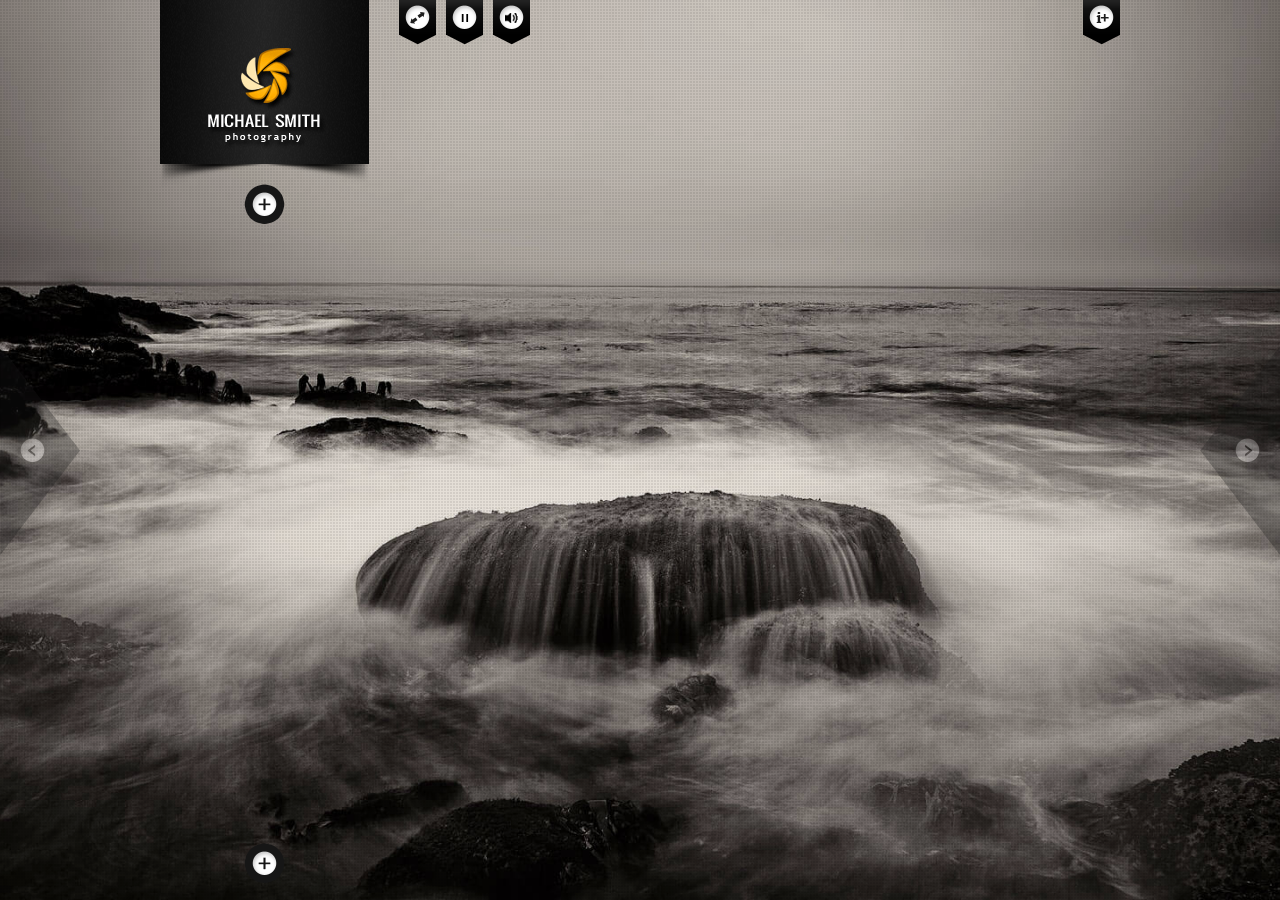
<file: index.html>
<!DOCTYPE html >
<html xmlns="http://www.w3.org/1999/xhtml">
<head>
<title>PHOTOGRAPHY </title>
<meta name="keywords" content="" />
<meta name="description" content="" />
<meta http-equiv="Content-Type" content="text/html; charset=utf-8" />
<meta name="viewport" content="width=device-width, initial-scale=1.0, minimal-ui"/>

<link href='https://fonts.googleapis.com/css?family=Oswald' rel='stylesheet' type='text/css'/>
<link rel="shortcut icon" href="img/favicon.ico"/>
<!--[if lte IE 8]>
<link rel="stylesheet" type="text/css" href="css/css_ie.css" />
<![endif]-->
<link rel="stylesheet" type="text/css" href="css/css.css" media="screen" />
<link rel="stylesheet" type="text/css" href="css/responsive.css" media="screen" />
<link rel="stylesheet" type='text/css' href='js/simplemodal/css/basic.css' media='screen' />
<link rel="stylesheet" type="text/css" href="js/superfish/css/superfish.css" media="screen" />
<link rel="stylesheet" type="text/css" href="js/superfish/css/superfish-vertical.css" media="screen" />
<link rel="stylesheet" type="text/css" href="js/fancybox/fancybox/jquery.fancybox-1.3.4.css" media="screen" />
<link rel="stylesheet" type="text/css" href="js/jScrollPane/style/jquery.jscrollpane.css" media="all" />
<link rel="stylesheet" type="text/css" href="js/video-js/video-js.css" media="all" />

<script type="text/javascript" src="https://ajax.googleapis.com/ajax/libs/jquery/1.8.3/jquery.min.js"></script>
<script type="text/javascript" src="js/carouFredSel/jquery.carouFredSel-3.2.1-packed.js"></script>
<script type='text/javascript' src='js/debouncedresize/jquery.debouncedresize.js'></script>
<script type="text/javascript" src="js/timer/jquery.timers.js"></script>
<script type="text/javascript" src='js/simplemodal/js/jquery.simplemodal.js'></script>
<script type="text/javascript" src="js/superfish/js/hoverIntent.js"></script>
<script type="text/javascript" src="js/superfish/js/superfish.js"></script>
<script type="text/javascript" src="js/fancybox/fancybox/jquery.mousewheel-3.0.4.pack.js"></script>
<script type="text/javascript" src="js/fancybox/fancybox/jquery.fancybox-1.3.4.pack.js"></script>
<script type="text/javascript" src="js/qtip/jquery.qtip-1.0.0-rc3.min.js"></script> 
<script type="text/javascript" src="js/tweetie/tweetie.js"></script>  
<script type="text/javascript" src="js/filterable/js/filterable.js" ></script>
<script type="text/javascript" src="js/config.js"></script>
<script type="text/javascript" src="js/big_gallery.js"></script>
<script type="text/javascript" src="js/validate.js"></script>
<script type="text/javascript" src="js/jScrollPane/script/jquery.jscrollpane.min.js"></script>
<script type="text/javascript" src="js/jScrollPane/script/jquery.mousewheel.js"></script>
<script type="text/javascript" src="js/video-js/video.js"></script>
<script type="text/javascript" src="js/jPlayer/jquery.jplayer.min.js"></script>
<script type="text/javascript" src="js/TinyNav/tinynav.min.js"></script>
<script type="text/javascript" src="js/touchSwipe/jquery.touchSwipe.min.js"></script>
<script type="text/javascript" src="js/lazyload/jquery.lazyload.min.js"></script>
<script type="text/javascript" src="js/responsiveslides/responsiveslides.min.js"></script>

<!-- Set this page as home page -->
<script type="text/javascript">var homePage = true;</script>
</head>

<body id="body">
<!-- Page loading icon -->
<div id="loader"><img src="img/loader2.gif" alt="LOADING . . . "/></div>
<!-- Logo -->
<div id="logo"><a href="index.html" title="BIG GALLERY"></a></div>
<!-- Menu show -->
<div id="menu-show"><div id="menu-show-arrow"></div></div>
<div id="menu-hide"><div id="menu-hide-arrow"></div></div>
<!-- Menu div start -->
<div id="menu">
		<!-- Superfish menu start -->
		<ul class="sf-menu sf-vertical">
			<li>
				<a href="index.html">HOME</a>
			</li>
			
			<li>
				<a href="about.html">FEATURES</a>
					<!-- Superfish menu second level start -->
					<ul>
							<li><a href="about.html">with image bg</a></li>
							<li><a href="about-video.html">self-hosted mp 4 video bg</a></li>
							<li><a href="about-youtube.html">youtube video bg</a></li>
							<li><a href="about-vimeo.html">vimeo video bg</a></li>
							<li><a href="#">Third level</a>
								<ul>
									<li><a href="#">Sample link</a></li>
									<li><a href="#">Sample link</a></li>
								</ul>
							</li>
						</ul><!-- Superfish menu second level end -->	
			</li>
			<li>
				<a href="gallery.html">PORTFOLIO</a></li>
				
			<li>
				<a href="blog.html">BLOG</a>
				
			</li>
			<li>
				<a href="contact.html">CONTACT</a>
			</li>	
			
		</ul><!-- Superfish menu end -->
		<!-- Social and stock icons start -->
		<ul class="buy">
			<li>&nbsp;</li>
			<li>BUY PHOTOS:</li>
			<li>
				<ul>
					<li><a href="#" title="Shutterstock" class="qtip"><img src="img/icons/stock/shutterstock.png" alt="Shutterstock" /></a></li>
					<li><a href="#" title="iStock" class="qtip"><img src="img/icons/stock/istock.png" alt="iStock" /></a></li>
					<li><a href="#" title="Fotolia" class="qtip"><img src="img/icons/stock/fotolia.png" alt="Fotolia" /></a></li>
					<li><a href="#" title="photodune" class="qtip"><img src="img/icons/stock/photodune.png" alt="photodune" /></a></li>
					<li><a href="#" title="Dreamstime" class="qtip"><img src="img/icons/stock/dreamstime.png" alt="Dreamstime" /></a></li>
				</ul>
			</li>
		</ul>
		<ul class="follow">
			<li>FOLLOW ME:</li>
			<li>
				<ul>
					<li><a href="#" title="Facebook" class="qtip"><img src="img/icons/social/facebook.png" alt="Facebook" /></a></li>
					<li><a href="#" title="Twitter" class="qtip"><img src="img/icons/social/twitter.png" alt="Twitter" /></a></li>
					<li><a href="#" title="Google Plus" class="qtip"><img src="img/icons/social/gplus.png" alt="Google Plus" /></a></li>
					<li><a href="#" title="Flickr" class="qtip"><img src="img/icons/social/flickr.png" alt="Flickr" /></a></li>
					<li><a href="#" title="RSS" class="qtip"><img src="img/icons/social/rss.png" alt="RSS" /></a></li>
				</ul>
			</li>
		</ul><!-- Social and stock icons end -->
</div><!-- Menu div end -->

<!-- Fullscreen gallery start -->
<div class="slider" id="slider">
	<div id="gallery">
		<!-- Photos go here -->
		<img src="img/blank.png" data-original="gallery/full/1.jpg" width="1600" height="1008" alt=""/>
		<img src="img/blank.png" data-original="gallery/full/2.jpg" width="1600" height="1063" alt=""/>
		<img src="img/blank.png" data-original="gallery/full/3.jpg" width="1200" height="800" alt=""/>
		<img src="img/blank.png" data-original="gallery/full/4.jpg" width="1600" height="1064" alt=""/>
		<img src="img/blank.png" data-original="gallery/full/5.jpg" width="1600" height="1345" alt=""/>
		<img src="img/blank.png" data-original="gallery/full/6.jpg" width="1600" height="1064" alt=""/>
		<img src="img/blank.png" data-original="gallery/full/7.jpg" width="1600" height="1066" alt=""/>
		<img src="img/blank.png" data-original="gallery/full/8.jpg" width="1600" height="1067" alt=""/>
		<img src="img/blank.png" data-original="gallery/full/9.jpg" width="1600" height="1051" alt=""/>
		<img src="img/blank.png" data-original="gallery/full/10.jpg" width="1600" height="1067" alt=""/>
	</div>
</div><!-- Slider div end / Fullscreen gallery end -->

<div id="fullscreen"><div id="fullscreen_icon" title="Toggle fullscreen" class="qtip"></div></div>
<div id="play"><div id="play_icon" title="Slideshow autoplay" class="qtip"></div></div>
<div id="sound"><div id="sound_icon" title="Sound on/off" class="qtip"></div></div>

<div id="desc_info"><div id="desc_info_icon" title="Photo description" class="qtip"></div></div>

<!-- Photos descriptions start -->
<div id="desc_cont">
	<!-- Description start -->
	<div>
	<h2>Photo 1 title</h2><p class="margin_1line">Nunc vitae pharetra condimentum, ante arcu adipiscing ligula, id porta ligula tellus ac quam. Sed vitae mi at nulla vehicula accumsan. Phasellus porta euismod volutpat. Donec a nibh eros. Fusce scelerisque egestas magna quis eleifend. In hac habitasse platea dictumst.</p>	
		<p class="margin_1line" style="text-align:center"><a href="http://themeforest.net/item/big-gallery-fullscreen-photography-portfolio/2793531?ref=johnnychaos" class="butt custom_font" target="blank">Buy Template</a></p>
		<div class="desc-one-half float-left margin_1line">	
			<ul class="buy text-left">
			<li>BUY PHOTOS:</li>
			<li>
				<ul>
					<li><a href="#" title="Shutterstock" class="qtip"><img src="img/icons/stock/shutterstock.png" alt="Shutterstock" /></a></li>
					<li><a href="#" title="iStock" class="qtip"><img src="img/icons/stock/istock.png" alt="iStock" /></a></li>
					<li><a href="#" title="Fotolia" class="qtip"><img src="img/icons/stock/fotolia.png" alt="Fotolia" /></a></li>
					<li><a href="#" title="photodune" class="qtip"><img src="img/icons/stock/photodune.png" alt="photodune" /></a></li>
					<li><a href="#" title="Dreamstime" class="qtip"><img src="img/icons/stock/dreamstime.png" alt="Dreamstime" /></a></li>
				</ul>
			</li>
		</ul>
		</div>
		<div class="desc-one-half float-right margin_1line">
		<ul class="follow text-right">
			<li>SHARE PHOTO:</li>
			<li>
				<ul>
					<li><a href="#" title="Facebook" class="qtip"><img src="img/icons/social/facebook.png" alt="Facebook" /></a></li>
					<li><a href="#" title="Twitter" class="qtip"><img src="img/icons/social/twitter.png" alt="Twitter" /></a></li>
					<li><a href="#" title="Google Plus" class="qtip"><img src="img/icons/social/gplus.png" alt="Google Plus" /></a></li>
					<li><a href="#" title="Flickr" class="qtip"><img src="img/icons/social/flickr.png" alt="Flickr" /></a></li>
					<li><a href="#" title="RSS" class="qtip"><img src="img/icons/social/rss.png" alt="RSS" /></a></li>
				</ul>
			</li>
		</ul>
		</div>
	</div>
	<!-- Description end -->
	<!-- Description start -->
	<div>
	<h2>Photo 2 title</h2><p class="margin_1line">Nunc vitae pharetra condimentum, ante arcu adipiscing ligula, id porta ligula tellus ac quam. Sed vitae mi at nulla vehicula accumsan. Phasellus porta euismod volutpat. Donec a nibh eros. Fusce scelerisque egestas magna quis eleifend. In hac habitasse platea dictumst.</p>	
		<p class="margin_1line" style="text-align:center"><a href="http://themeforest.net/item/big-gallery-fullscreen-photography-portfolio/2793531?ref=johnnychaos" class="butt custom_font" target="blank">Buy Template</a></p>
		<div class="desc-one-half float-left margin_1line">	
			<ul class="buy text-left">
			<li>BUY PHOTOS:</li>
			<li>
				<ul>
					<li><a href="#" title="Shutterstock" class="qtip"><img src="img/icons/stock/shutterstock.png" alt="Shutterstock" /></a></li>
					<li><a href="#" title="iStock" class="qtip"><img src="img/icons/stock/istock.png" alt="iStock" /></a></li>
					<li><a href="#" title="Fotolia" class="qtip"><img src="img/icons/stock/fotolia.png" alt="Fotolia" /></a></li>
					<li><a href="#" title="photodune" class="qtip"><img src="img/icons/stock/photodune.png" alt="photodune" /></a></li>
					<li><a href="#" title="Dreamstime" class="qtip"><img src="img/icons/stock/dreamstime.png" alt="Dreamstime" /></a></li>
				</ul>
			</li>
		</ul>
		</div>
		<div class="desc-one-half float-right margin_1line">
		<ul class="follow text-right">
			<li>SHARE PHOTO:</li>
			<li>
				<ul>
					<li><a href="#" title="Facebook" class="qtip"><img src="img/icons/social/facebook.png" alt="Facebook" /></a></li>
					<li><a href="#" title="Twitter" class="qtip"><img src="img/icons/social/twitter.png" alt="Twitter" /></a></li>
					<li><a href="#" title="Google Plus" class="qtip"><img src="img/icons/social/gplus.png" alt="Google Plus" /></a></li>
					<li><a href="#" title="Flickr" class="qtip"><img src="img/icons/social/flickr.png" alt="Flickr" /></a></li>
					<li><a href="#" title="RSS" class="qtip"><img src="img/icons/social/rss.png" alt="RSS" /></a></li>
				</ul>
			</li>
		</ul>
		</div>
	</div>
	<!-- Description end -->
	<!-- Description start -->
	<div>
	<h2>Photo 3 title</h2><p class="margin_1line">Nunc vitae pharetra condimentum, ante arcu adipiscing ligula, id porta ligula tellus ac quam. Sed vitae mi at nulla vehicula accumsan. Phasellus porta euismod volutpat. Donec a nibh eros. Fusce scelerisque egestas magna quis eleifend. In hac habitasse platea dictumst.</p>	
		<p class="margin_1line" style="text-align:center"><a href="http://themeforest.net/item/big-gallery-fullscreen-photography-portfolio/2793531?ref=johnnychaos" class="butt custom_font" target="blank">Buy Template</a></p>
		<div class="desc-one-half float-left margin_1line">	
			<ul class="buy text-left">
			<li>BUY PHOTOS:</li>
			<li>
				<ul>
					<li><a href="#" title="Shutterstock" class="qtip"><img src="img/icons/stock/shutterstock.png" alt="Shutterstock" /></a></li>
					<li><a href="#" title="iStock" class="qtip"><img src="img/icons/stock/istock.png" alt="iStock" /></a></li>
					<li><a href="#" title="Fotolia" class="qtip"><img src="img/icons/stock/fotolia.png" alt="Fotolia" /></a></li>
					<li><a href="#" title="photodune" class="qtip"><img src="img/icons/stock/photodune.png" alt="photodune" /></a></li>
					<li><a href="#" title="Dreamstime" class="qtip"><img src="img/icons/stock/dreamstime.png" alt="Dreamstime" /></a></li>
				</ul>
			</li>
		</ul>
		</div>
		<div class="desc-one-half float-right margin_1line">
		<ul class="follow text-right">
			<li>SHARE PHOTO:</li>
			<li>
				<ul>
					<li><a href="#" title="Facebook" class="qtip"><img src="img/icons/social/facebook.png" alt="Facebook" /></a></li>
					<li><a href="#" title="Twitter" class="qtip"><img src="img/icons/social/twitter.png" alt="Twitter" /></a></li>
					<li><a href="#" title="Google Plus" class="qtip"><img src="img/icons/social/gplus.png" alt="Google Plus" /></a></li>
					<li><a href="#" title="Flickr" class="qtip"><img src="img/icons/social/flickr.png" alt="Flickr" /></a></li>
					<li><a href="#" title="RSS" class="qtip"><img src="img/icons/social/rss.png" alt="RSS" /></a></li>
				</ul>
			</li>
		</ul>
		</div>
	</div>
	<!-- Description end -->
	<!-- Description start -->
	<div>
	<h2>Photo 4 title</h2><p class="margin_1line">Nunc vitae pharetra condimentum, ante arcu adipiscing ligula, id porta ligula tellus ac quam. Sed vitae mi at nulla vehicula accumsan. Phasellus porta euismod volutpat. Donec a nibh eros. Fusce scelerisque egestas magna quis eleifend. In hac habitasse platea dictumst.</p>	
		<p class="margin_1line" style="text-align:center"><a href="http://themeforest.net/item/big-gallery-fullscreen-photography-portfolio/2793531?ref=johnnychaos" class="butt custom_font" target="blank">Buy Template</a></p>
		<div class="desc-one-half float-left margin_1line">	
			<ul class="buy text-left">
			<li>BUY PHOTOS:</li>
			<li>
				<ul>
					<li><a href="#" title="Shutterstock" class="qtip"><img src="img/icons/stock/shutterstock.png" alt="Shutterstock" /></a></li>
					<li><a href="#" title="iStock" class="qtip"><img src="img/icons/stock/istock.png" alt="iStock" /></a></li>
					<li><a href="#" title="Fotolia" class="qtip"><img src="img/icons/stock/fotolia.png" alt="Fotolia" /></a></li>
					<li><a href="#" title="photodune" class="qtip"><img src="img/icons/stock/photodune.png" alt="photodune" /></a></li>
					<li><a href="#" title="Dreamstime" class="qtip"><img src="img/icons/stock/dreamstime.png" alt="Dreamstime" /></a></li>
				</ul>
			</li>
		</ul>
		</div>
		<div class="desc-one-half float-right margin_1line">
		<ul class="follow text-right">
			<li>SHARE PHOTO:</li>
			<li>
				<ul>
					<li><a href="#" title="Facebook" class="qtip"><img src="img/icons/social/facebook.png" alt="Facebook" /></a></li>
					<li><a href="#" title="Twitter" class="qtip"><img src="img/icons/social/twitter.png" alt="Twitter" /></a></li>
					<li><a href="#" title="Google Plus" class="qtip"><img src="img/icons/social/gplus.png" alt="Google Plus" /></a></li>
					<li><a href="#" title="Flickr" class="qtip"><img src="img/icons/social/flickr.png" alt="Flickr" /></a></li>
					<li><a href="#" title="RSS" class="qtip"><img src="img/icons/social/rss.png" alt="RSS" /></a></li>
				</ul>
			</li>
		</ul>
		</div>
	</div>
	<!-- Description end -->
	<!-- Description start -->
	<div>
	<h2>Photo 5 title</h2><p class="margin_1line">Nunc vitae pharetra condimentum, ante arcu adipiscing ligula, id porta ligula tellus ac quam. Sed vitae mi at nulla vehicula accumsan. Phasellus porta euismod volutpat. Donec a nibh eros. Fusce scelerisque egestas magna quis eleifend. In hac habitasse platea dictumst.</p>	
		<p class="margin_1line" style="text-align:center"><a href="http://themeforest.net/item/big-gallery-fullscreen-photography-portfolio/2793531?ref=johnnychaos" class="butt custom_font" target="blank">Buy Template</a></p>
		<div class="desc-one-half float-left margin_1line">	
			<ul class="buy text-left">
			<li>BUY PHOTOS:</li>
			<li>
				<ul>
					<li><a href="#" title="Shutterstock" class="qtip"><img src="img/icons/stock/shutterstock.png" alt="Shutterstock" /></a></li>
					<li><a href="#" title="iStock" class="qtip"><img src="img/icons/stock/istock.png" alt="iStock" /></a></li>
					<li><a href="#" title="Fotolia" class="qtip"><img src="img/icons/stock/fotolia.png" alt="Fotolia" /></a></li>
					<li><a href="#" title="photodune" class="qtip"><img src="img/icons/stock/photodune.png" alt="photodune" /></a></li>
					<li><a href="#" title="Dreamstime" class="qtip"><img src="img/icons/stock/dreamstime.png" alt="Dreamstime" /></a></li>
				</ul>
			</li>
		</ul>
		</div>
		<div class="desc-one-half float-right margin_1line">
		<ul class="follow text-right">
			<li>SHARE PHOTO:</li>
			<li>
				<ul>
					<li><a href="#" title="Facebook" class="qtip"><img src="img/icons/social/facebook.png" alt="Facebook" /></a></li>
					<li><a href="#" title="Twitter" class="qtip"><img src="img/icons/social/twitter.png" alt="Twitter" /></a></li>
					<li><a href="#" title="Google Plus" class="qtip"><img src="img/icons/social/gplus.png" alt="Google Plus" /></a></li>
					<li><a href="#" title="Flickr" class="qtip"><img src="img/icons/social/flickr.png" alt="Flickr" /></a></li>
					<li><a href="#" title="RSS" class="qtip"><img src="img/icons/social/rss.png" alt="RSS" /></a></li>
				</ul>
			</li>
		</ul>
		</div>
	</div>
	<!-- Description end -->
	<!-- Description start -->
	<div>
	<h2>Photo 6 title</h2><p class="margin_1line">Nunc vitae pharetra condimentum, ante arcu adipiscing ligula, id porta ligula tellus ac quam. Sed vitae mi at nulla vehicula accumsan. Phasellus porta euismod volutpat. Donec a nibh eros. Fusce scelerisque egestas magna quis eleifend. In hac habitasse platea dictumst.</p>	
		<p class="margin_1line" style="text-align:center"><a href="http://themeforest.net/item/big-gallery-fullscreen-photography-portfolio/2793531?ref=johnnychaos" class="butt custom_font" target="blank">Buy Template</a></p>
		<div class="desc-one-half float-left margin_1line">	
			<ul class="buy text-left">
			<li>BUY PHOTOS:</li>
			<li>
				<ul>
					<li><a href="#" title="Shutterstock" class="qtip"><img src="img/icons/stock/shutterstock.png" alt="Shutterstock" /></a></li>
					<li><a href="#" title="iStock" class="qtip"><img src="img/icons/stock/istock.png" alt="iStock" /></a></li>
					<li><a href="#" title="Fotolia" class="qtip"><img src="img/icons/stock/fotolia.png" alt="Fotolia" /></a></li>
					<li><a href="#" title="photodune" class="qtip"><img src="img/icons/stock/photodune.png" alt="photodune" /></a></li>
					<li><a href="#" title="Dreamstime" class="qtip"><img src="img/icons/stock/dreamstime.png" alt="Dreamstime" /></a></li>
				</ul>
			</li>
		</ul>
		</div>
		<div class="desc-one-half float-right margin_1line">
		<ul class="follow text-right">
			<li>SHARE PHOTO:</li>
			<li>
				<ul>
					<li><a href="#" title="Facebook" class="qtip"><img src="img/icons/social/facebook.png" alt="Facebook" /></a></li>
					<li><a href="#" title="Twitter" class="qtip"><img src="img/icons/social/twitter.png" alt="Twitter" /></a></li>
					<li><a href="#" title="Google Plus" class="qtip"><img src="img/icons/social/gplus.png" alt="Google Plus" /></a></li>
					<li><a href="#" title="Flickr" class="qtip"><img src="img/icons/social/flickr.png" alt="Flickr" /></a></li>
					<li><a href="#" title="RSS" class="qtip"><img src="img/icons/social/rss.png" alt="RSS" /></a></li>
				</ul>
			</li>
		</ul>
		</div>
	</div>
	<!-- Description end -->
	<!-- Description start -->
	<div>
	<h2>Photo 7 title</h2><p class="margin_1line">Nunc vitae pharetra condimentum, ante arcu adipiscing ligula, id porta ligula tellus ac quam. Sed vitae mi at nulla vehicula accumsan. Phasellus porta euismod volutpat. Donec a nibh eros. Fusce scelerisque egestas magna quis eleifend. In hac habitasse platea dictumst.</p>	
		<p class="margin_1line" style="text-align:center"><a href="http://themeforest.net/item/big-gallery-fullscreen-photography-portfolio/2793531?ref=johnnychaos" class="butt custom_font" target="blank">Buy Template</a></p>
		<div class="desc-one-half float-left margin_1line">	
			<ul class="buy text-left">
			<li>BUY PHOTOS:</li>
			<li>
				<ul>
					<li><a href="#" title="Shutterstock" class="qtip"><img src="img/icons/stock/shutterstock.png" alt="Shutterstock" /></a></li>
					<li><a href="#" title="iStock" class="qtip"><img src="img/icons/stock/istock.png" alt="iStock" /></a></li>
					<li><a href="#" title="Fotolia" class="qtip"><img src="img/icons/stock/fotolia.png" alt="Fotolia" /></a></li>
					<li><a href="#" title="photodune" class="qtip"><img src="img/icons/stock/photodune.png" alt="photodune" /></a></li>
					<li><a href="#" title="Dreamstime" class="qtip"><img src="img/icons/stock/dreamstime.png" alt="Dreamstime" /></a></li>
				</ul>
			</li>
		</ul>
		</div>
		<div class="desc-one-half float-right margin_1line">
		<ul class="follow text-right">
			<li>SHARE PHOTO:</li>
			<li>
				<ul>
					<li><a href="#" title="Facebook" class="qtip"><img src="img/icons/social/facebook.png" alt="Facebook" /></a></li>
					<li><a href="#" title="Twitter" class="qtip"><img src="img/icons/social/twitter.png" alt="Twitter" /></a></li>
					<li><a href="#" title="Google Plus" class="qtip"><img src="img/icons/social/gplus.png" alt="Google Plus" /></a></li>
					<li><a href="#" title="Flickr" class="qtip"><img src="img/icons/social/flickr.png" alt="Flickr" /></a></li>
					<li><a href="#" title="RSS" class="qtip"><img src="img/icons/social/rss.png" alt="RSS" /></a></li>
				</ul>
			</li>
		</ul>
		</div>
	</div>
	<!-- Description end -->
	<!-- Description start -->
	<div>
	<h2>Photo 8 title</h2><p class="margin_1line">Nunc vitae pharetra condimentum, ante arcu adipiscing ligula, id porta ligula tellus ac quam. Sed vitae mi at nulla vehicula accumsan. Phasellus porta euismod volutpat. Donec a nibh eros. Fusce scelerisque egestas magna quis eleifend. In hac habitasse platea dictumst.</p>	
		<p class="margin_1line" style="text-align:center"><a href="http://themeforest.net/item/big-gallery-fullscreen-photography-portfolio/2793531?ref=johnnychaos" class="butt custom_font" target="blank">Buy Template</a></p>
		<div class="desc-one-half float-left margin_1line">	
			<ul class="buy text-left">
			<li>BUY PHOTOS:</li>
			<li>
				<ul>
					<li><a href="#" title="Shutterstock" class="qtip"><img src="img/icons/stock/shutterstock.png" alt="Shutterstock" /></a></li>
					<li><a href="#" title="iStock" class="qtip"><img src="img/icons/stock/istock.png" alt="iStock" /></a></li>
					<li><a href="#" title="Fotolia" class="qtip"><img src="img/icons/stock/fotolia.png" alt="Fotolia" /></a></li>
					<li><a href="#" title="photodune" class="qtip"><img src="img/icons/stock/photodune.png" alt="photodune" /></a></li>
					<li><a href="#" title="Dreamstime" class="qtip"><img src="img/icons/stock/dreamstime.png" alt="Dreamstime" /></a></li>
				</ul>
			</li>
		</ul>
		</div>
		<div class="desc-one-half float-right margin_1line">
		<ul class="follow text-right">
			<li>SHARE PHOTO:</li>
			<li>
				<ul>
					<li><a href="#" title="Facebook" class="qtip"><img src="img/icons/social/facebook.png" alt="Facebook" /></a></li>
					<li><a href="#" title="Twitter" class="qtip"><img src="img/icons/social/twitter.png" alt="Twitter" /></a></li>
					<li><a href="#" title="Google Plus" class="qtip"><img src="img/icons/social/gplus.png" alt="Google Plus" /></a></li>
					<li><a href="#" title="Flickr" class="qtip"><img src="img/icons/social/flickr.png" alt="Flickr" /></a></li>
					<li><a href="#" title="RSS" class="qtip"><img src="img/icons/social/rss.png" alt="RSS" /></a></li>
				</ul>
			</li>
		</ul>
		</div>
	</div>
	<!-- This is an empty description -->
	<div></div>
	<!-- This is an empty description -->
	<div></div>
	
</div><!-- photo_desc div end / Photos descriptions end -->
<div id="modal_shadow"></div>

<!-- Big navigation arrows -->
<div id="left"><div id="arrow_left"></div><a href="#" id="scroll_left"></a></div>
<div id="right"><div id="arrow_right"></div><a href="#" id="scroll_right"></a></div>

<!-- Thumbnails -->
<div id="gallery_hide"></div>
<div id="thumbnails_bg">
	<div id="mini_cont">
	<!-- Big navigation arrows -->
		<a class="prev" id="mini_prev" href="#"></a>
		<a class="next" id="mini_next" href="#"></a>
		<div id="thumbnails_cont">
			<div id="thumbnails">
				<!-- Thumbnails go here -->
				<a href="#"><img src="img/blank.png" data-original="gallery/mini/1.jpg" alt=""/></a>
				<a href="#"><img src="img/blank.png" data-original="gallery/mini/2.jpg" alt=""/></a>
				<a href="#"><img src="img/blank.png" data-original="gallery/mini/3.jpg" alt=""/></a>
				<a href="#"><img src="img/blank.png" data-original="gallery/mini/4.jpg" alt=""/></a>
				<a href="#"><img src="img/blank.png" data-original="gallery/mini/5.jpg" alt=""/></a>
				<a href="#"><img src="img/blank.png" data-original="gallery/mini/6.jpg" alt=""/></a>
				<a href="#"><img src="img/blank.png" data-original="gallery/mini/7.jpg" alt=""/></a>
				<a href="#"><img src="img/blank.png" data-original="gallery/mini/8.jpg" alt=""/></a>
				<a href="#"><img src="img/blank.png" data-original="gallery/mini/9.jpg" alt=""/></a>
				<a href="#"><img src="img/blank.png" data-original="gallery/mini/10.jpg" alt=""/></a>
			</div><!-- thumbnails div end -->
		</div><!-- thumbnails_cont div end -->
		<!-- footer -->
		<div id="bottom-line">
			
			<div id="author">&copy; Jan Skwara</div>
		</div><!-- bottom-line div end -->
	
	</div><!-- mini_cont div end -->
</div><!-- thumbnails_bg div end -->

<div id="gallery-show"></div>

<div id="img-pattern"></div>
<!-- audio player -->
<div id="audio">
	<div id="jquery_jplayer_1" class="jp-jplayer"></div>
  <div id="jp_container_1" class="jp-audio"><div class="jp-type-single"></div></div>
</div><!-- end audio div -->
 
</body>
</html>
</file>
<file: css/responsive.css>
/***********************
Big Gallery
Author: Jan Skwara
***********************/

@media only screen and (min-width: 980px) and (max-width: 1039px) {

#page {
	width: 739px;

}

.scroll_pane {
	width: 735px;	
}

}


@media only screen and (min-width: 760px) and (max-width: 979px) {

.responsiveslides-div {
	max-width: 430px;
}

#page {
	width: 529px;
}

.scroll_pane {
	width: 515px;	
}

.page_block {
	width: 451px;
}

.page-footer {
		width: 451px;
}

.submenu {
	width: 461px;
	padding: 0px 25px 0px 25px;
	font-size: 11px;
}

.submenu .custom_font {
	font-size: 11px;
}

.submenu a {
	padding: 10px 5px 10px 5px;
	font-size: 11px;
}

h1.big_header {
	margin-right:20px;
}

.one-half {
	width:210px;
}

.one-third {
	width:130px;
}

.two-third {
	width:290px;
}

.one-fourth {
	width:90px;
}

.three-fourth {
	width:330px;
}

.page_block img {
 max-width: 431px;
}



.portfolio2c li {
	width:210px;
}

 .portfolio3c li {
	width:130px;
}

.portfolio4c li {
	width:90px;
}

.portfolio2c li img{
	width:190px;
}

 .portfolio3c li img{
	width:110px;
}

.portfolio4c li img{
	width:70px;
}

.portfolioblog li {
	margin-left:7px;
}

.classicblog{
	width:151px;
	padding:0px 15px 0 15px;
}
		
.classicblog2 {
	width:300px;
	margin:0 0px 0 0px;
	}

	.classicblog2 img {
	max-width:280px;
}

input, textarea {
	width: 185px;
}

.classicblog2 input, .classicblog2 textarea{
 width: 195px;
}

}
@media only screen and (min-width: 481px) and (max-width: 759px) {

.responsiveslides-div {
	max-width: 410px;
}

#menu {
	border-width:0;
	background: transparent;
	 /* Fallback for web browsers that don't support RGBa */
    background-color: rgb(0, 0, 0);
    /* RGBa with 0.6 opacity */
    background-color: rgba(0, 0, 0, 0.4);
	position: absolute;
	top: 0px;
	left:127px;
	text-align:right;
	display:block;
	margin:0 !important;
	padding:0;
	height:100px;
	overflow:hidden !important;
}

.tinynav { 
	display: block; 
	margin: 60px auto 10px auto;
	width:90%;
}

.sf-menu {display:none;}

#logo {
	position: absolute;
	top: 0px;
	left:0px;
	margin:0;
	z-index:602;
	width:127px;
	height:100px;
	background-size: 127px 100px;
}

#page {
	position: absolute;
	top: 100px;
	width:469px;
	left:0px;
}

#menu-hide, #menu-show {
	display: none;
}

h1.big_header {
	font-size: 18px;
	line-height: 36px;
}

.scroll_pane {
	width: 455px;	
}

.page_block {
	width: 431px;
	padding: 10px 10px 20px 10px;
}

.page-footer {
	width: 391px;
}

.submenu {
	width: 431px;
	padding: 0px 10px 0px 10px;
	font-size: 10px;
}

.submenu .custom_font {
	font-size: 10px;
}

.submenu a {
	padding: 10px 5px 10px 5px;
	font-size: 10px;
}

h1.big_header {
	margin-right:20px;
}

.one-half, .one-third, .two-third, .one-fourth,  .three-fourth {
	margin:0 5px 0 5px;
}
.column_cont {
	margin: 0 -5px 0 -5px;
}


.one-half {
	width:210px;
}

.one-third {
	width:137px;
}

.two-third {
	width:284px;
}

.one-fourth {
	width:100px;
}

.three-fourth {
	width:320px;
}

.page_block img {
	max-width: 411px;
}

.portfolio2c, .portfolio3c, .portfolio4c, .portfolioblog {
	margin-left:-10px;
}

.portfolio2c li, .portfolio3c li, .portfolio4c li, .portfolioblog  li {
	padding:0px 0 20px 10px;
}

.portfolio2c li {
	width:210px;
}

 .portfolio3c li {
	width:137px;		
}

.portfolio4c li {
	width:100px;
}

.portfolio2c li img{
	width:190px;
}

 .portfolio3c li img{
	width:117px;
}

.portfolio4c li img{
	width:80px;
}

.portfolioblog li {
	margin-left:7px;
}

.classicblog{
	width:130px;
	padding:0px 0 0 10px;
}
		
.classicblog2 {
	width:280px;
	margin:20px 0px 0 5px;
	}

.classicblog2 img {
	max-width:260px;
}

.classicblog img {
	max-width:110px;
}

input, textarea {
	width: 179px;
}

.classicblog2 input, .classicblog2 textarea{
	width: 175px;
}

#modal_shadow {
	width:354px;
	background: transparent url(../img/modal_shadow_mini.png) no-repeat;
}

#simplemodal-container {
	width: 334px !important;
	padding-top : 20px !important;
       padding-right : 10px !important;
       padding-bottom: 20px !important;
       padding-left: 10px!important;
	margin-left:0px !important;
}
.desc-one-half {
	width:164px;
}

#menu-show, #menu-hide {
	display: none;
}

#menu .buy, #menu .follow {
	display:none;
}

#thumbnails img {
	max-width:50px;
}

#thumbnails a {
	width: 50px;
	height: 50px;
}

#mini_cont {
	height: 92px;
}

#thumbnails_cont {
	height: 74px;
}

#example_video {
  position: fixed;
  top: 100px;
  left: 0;
  bottom: 0;
  right: 0;
  z-index: -1000;
}

}
@media only screen and (max-width: 480px) {

.responsiveslides-div {
	max-width: 282px;
}

#page {
	position: absolute;
	top: 100px;
	width:340px;
	left:0;
}



#menu {
	border-width:0;
    background: transparent;
	 /* Fallback for web browsers that don't support RGBa */
    background-color: rgb(0, 0, 0);
    /* RGBa with 0.6 opacity */
    background-color: rgba(0, 0, 0, 0.4);
	position: absolute;
	top: 0px;
	left:127px;
	text-align:right;
	margin:0 !important;
	padding:0;
	height:100px;
	display:block;
	overflow:hidden !important;
}

.tinynav { 
	display: block; 
	margin: 60px auto 10px auto;
	width:90%;
}

.sf-menu {display:none;}

#logo {
	position: absolute;
	top: 0px;
	left:0px;
	margin:0;
	z-index:602;
	width:127px;
	height:100px;
	background-size: 127px 100px;
}


#menu-hide, #menu-show {
	display: none;
}

h1.big_header {
	font-size: 18px;
	line-height: 36px;
}

.scroll_pane {
	width: 356px;	
}

.page_block {
	width: 302px;
	padding: 10px 10px 20px 10px;
}

.page-footer {
	width: 302px;
	padding: 10px 10px 10px 10px;
}

.submenu {
	width: 322px;
	padding: 0px;
	font-size: 8px;
}


.submenu a {
	padding: 10px 5px 10px 5px;
	font-size: 10px;
}

h1.big_header {
	margin-right:20px;
}

.one-half, .one-third, .two-third, .one-fourth,  .three-fourth {
	margin:0 5px 0 5px;
}
.column_cont {
	margin: 0 -5px 0 -5px;
}

.one-half {
	width:146px;
}

.one-third {
	width:94px;
}

.two-third {
	width:198px;
}

.one-fourth {
	width:68px;
}

.three-fourth {
	width:224px;
}

.page_block img {
 max-width: 282px;
}

.portfolio2c, .portfolio3c, .portfolio4c, .portfolioblog {
	margin-left:-10px;
}

.portfolio2c li, .portfolio3c li, .portfolio4c li, .portfolioblog  li {
	padding:0px 0 20px 10px;
}

 .portfolio2c li {
	width:146px;
}

 .portfolio3c li {
	width:94px;
}

.portfolio4c li {
	width:146px;
}

.portfolio2c li img{
	width:126px;
}

 .portfolio3c li img{
	width:74px;
}

 .portfolio4c li {
	width:146px;
}

.portfolio4c li img{
	width:126px;
}

.portfolioblog li {
	margin-left:51px;
}

.classicblog{
	width:292px;
	padding:0 0 0 10px;
	margin: 0px 0px 0px 5px;
	float:none !important;
}
		
.classicblog2 {
	width:292px;
	margin:0;
	padding:0 0 0 10px;
	clear:both;
	float:none !important;
}

.classicblog2 img {
	max-width:272px;
}

input, textarea {
	width: 187px;
}

th {
	line-height:18px;
}

td {
	line-height:18px;
}

table,th, td {
	padding: 5px;
}

.contactpage{
	width:292px;
	padding:0 0 0 10px;
	margin: 0px;
	float:none !important;
}
		
#modal_shadow {
	width:354px;
	background: transparent url(../img/modal_shadow_mini.png) no-repeat;
}

#simplemodal-container {
	width: 334px !important;
	padding: 20px 10px 20px 10px !important;
	margin-left:0px !important;
}
.desc-one-half {
	width:164px;
}

#menu-show, #menu-hide {
	display: none;
}

#menu .buy, #menu .follow {
	display:none;
}

#thumbnails img {
	max-width:50px;
}

#thumbnails a {
	width: 50px;
	height: 50px;
}

#mini_cont {
	height: 92px;
}

#thumbnails_cont {
	height: 74px;
}

#example_video {
  position: fixed;
  top: 100px;
  left: 0;
  bottom: 0;
  right: 0;
  z-index: -1000;
}

}
@media only screen and (max-height: 500px) {
h1.big_header {
	display:none;
}
}
</file>
<file: js/simplemodal/css/basic.css>
/*
 * SimpleModal Basic Modal Dialog
 * http://www.ericmmartin.com/projects/simplemodal/
 * http://code.google.com/p/simplemodal/
 *
 * Copyright (c) 2010 Eric Martin - http://ericmmartin.com
 *
 * Licensed under the MIT license:
 *   http://www.opensource.org/licenses/mit-license.php
 *
 * Revision: $Id: basic.css 257 2010-07-27 23:06:56Z emartin24 $
 */

#basic-modal-content {display:none;}

/* Overlay */
#simplemodal-overlay {background-color:black;  }


/* Container */
#simplemodal-container {
	/* width:460px; color:#d0d0d0; background:#090909  *//*url(../../../img/gridbg_transp.gif) repeat*//* ; border: 1px solid #333333; padding:12px;  */
	margin:0px; 
	margin-left:20px;
	height: auto;
	
	background: transparent url(../../../img/noise.png) repeat;
	width: 434px;
	padding: 25px 34px 25px 34px;
}
#simplemodal-container .simplemodal-data {padding:6px;}
#simplemodal-container .simplemodal-data p {padding:0;}

#simplemodal-container a.modalCloseImg {
background:url(../../../img/close_icon.png) no-repeat; width:41px; height:41px; display:inline; z-index:3200; position:absolute; top:-20px; right:-20px; cursor:pointer;
background-position: 0 0;
-webkit-transition:background-position 400ms ease;
-moz-transition: background-position 400ms ease;
-o-transition: background-position 400ms ease;
}

#simplemodal-container a.modalCloseImg:hover {
background-position: 0 -41px;
}
</file>
<file: js/superfish/css/superfish.css>
/*** ESSENTIAL STYLES ***/
.sf-menu, .sf-menu * {
	margin:			0;
	padding:		0;
	list-style:		none;
	
}
.sf-menu {
	line-height:	1.0;
	margin-bottom: 12px;
}
.sf-menu ul {
	position:		absolute;
	top:			-999em;
	width:			150px; /* left offset of submenus need to match (see below) */
	/* background: transparent url(../../../img/arr-menu.png) no-repeat; */
	background-position: 1px -1px;
	/* padding-left:19px; */
	margin-top:0px;
	
}
.sf-menu ul li {
	width:			100%;
	border: 0px solid #333333;
	border-width: 0 0px 0 0px;
	font-size: 10px;
	
}
.sf-menu ul li:first-child {
	border-width: 0px 0px 0 0px;
	margin-left:0px;
}
.sf-menu ul li:last-child {
	border-width: 0 0px 0px 0px;
}

.sf-menu li:hover {
	visibility:		inherit; /* fixes IE7 'sticky bug' */
}
.sf-menu li {
	float:			left;
	position:		relative;
}
.sf-menu a {
	display:		block;
	position:		relative;

}
.sf-menu li:hover ul,
.sf-menu li.sfHover ul {
	left:			0;
	top:			2.5em; /* match top ul list item height */
	z-index:		99;
		border: 1px solid black;
}
ul.sf-menu li:hover li ul,
ul.sf-menu li.sfHover li ul {
	top:			-999em;
}
ul.sf-menu li li:hover ul,
ul.sf-menu li li.sfHover ul {
	left:			143px; /* match ul width */
	top:			0;
}
ul.sf-menu li li:hover li ul,
ul.sf-menu li li.sfHover li ul {
	top:			-999em;
}
ul.sf-menu li li li:hover ul,
ul.sf-menu li li li.sfHover ul {
	left:			143px; /* match ul width */
	top:			0;
}

/*** DEMO SKIN ***/
.sf-menu {
	float:			left;
	margin-bottom:	1em;
}
.sf-menu a {
	padding: 		14px 12px 15px 12px;
	display:block;
	
	text-decoration:none;
	
	
}
.sf-menu a, .sf-menu a:visited  { /* visited pseudo selector so IE6 applies text colour*/
	color:			white;
}
/*
.sf-menu li {
	background:		#BDD2FF;
}
.sf-menu li li {
	border: 0px solid #707070;
	border-width: 0 1px 0 1px;
}
.sf-menu li li {
	background: #111;
}
*/


/*.sf-menu li li li {
	background:		#9AAEDB;
}*/
/*.sf-menu li:hover, .sf-menu li.sfHover,*/
.sf-menu a:focus, .sf-menu a:hover, .sf-menu a:active {
	color: #feb518;
	background:black;
	/* -moz-box-shadow: 4px 4px 4px #000;
  -webkit-box-shadow: 4px 4px 4px #000;
  box-shadow: 4px 4px 4px #000;
  filter:progid:DXImageTransform.Microsoft.Shadow(color=#000000,direction=135, strength=4); */;'
	
}
.sf-menu ul li a:focus, .sf-menu ul li a:hover, .sf-menu ul li a:active {
background:black;
	color: #feb518;
	/* background:transparent url(../../../img/menu-sub-hover.jpg) no-repeat;
	-moz-box-shadow: 4px 4px 4px #000;
  -webkit-box-shadow: 4px 4px 4px #000;
  box-shadow: 4px 4px 4px #000; */


}

/*** arrows **/

.right_arrow {
		/* background: black url(../../../img/menu_arrow.png) no-repeat !important;
		background-position:182px 14px !important; */
		background: black;
}

.right_arrow2 {
		/* background: black url(../../../img/menu_arrow.png) no-repeat !important;
		background-position:125px 14px !important; */
		background: black;
}


.sf-menu a.sf-with-ul {
	padding-right: 	2.25em;
	min-width:		1px; /* trigger IE7 hasLayout so spans position accurately */
}
.sf-sub-indicator {
	position:		absolute;
	display:		block;
	right:			.75em;
	top:			1.05em; /* IE6 only */
	width:			10px;
	height:			10px;
	text-indent: 	-999em;
	overflow:		hidden;
	background:		url('../images/arrows-ffffff.png') no-repeat -10px -100px; /* 8-bit indexed alpha png. IE6 gets solid image only */
}
a > .sf-sub-indicator {  /* give all except IE6 the correct values */
	top:			.8em;
	background-position: 0 -100px; /* use translucent arrow for modern browsers*/
}
/* apply hovers to modern browsers */
a:focus > .sf-sub-indicator,
a:hover > .sf-sub-indicator,
a:active > .sf-sub-indicator,
li:hover > a > .sf-sub-indicator,
li.sfHover > a > .sf-sub-indicator {
	background-position: -10px -100px; /* arrow hovers for modern browsers*/
}

/* point right for anchors in subs */
.sf-menu ul .sf-sub-indicator { background-position:  -10px 0; }
.sf-menu ul a > .sf-sub-indicator { background-position:  0 0; }
/* apply hovers to modern browsers */
.sf-menu ul a:focus > .sf-sub-indicator,
.sf-menu ul a:hover > .sf-sub-indicator,
.sf-menu ul a:active > .sf-sub-indicator,
.sf-menu ul li:hover > a > .sf-sub-indicator,
.sf-menu ul li.sfHover > a > .sf-sub-indicator {
	background-position: -10px 0; /* arrow hovers for modern browsers*/
}

/*** shadows for all but IE6 ***/
.sf-shadow ul {
	background:	url('../images/shadow.png') no-repeat bottom right;
	padding: 0 8px 9px 0;
	-moz-border-radius-bottomleft: 17px;
	-moz-border-radius-topright: 17px;
	-webkit-border-top-right-radius: 17px;
	-webkit-border-bottom-left-radius: 17px;
}
.sf-shadow ul.sf-shadow-off {
	background: transparent;
}
</file>
<file: js/superfish/css/superfish-vertical.css>
/*** adding sf-vertical in addition to sf-menu creates a vertical menu ***/
.sf-vertical, .sf-vertical li {
	width:	207px;
	background: transparent;
	font-size: 12px;
}

.sf-vertical ul li {
	/* background: transparent url(../../../img/menu-sub-bg.jpg) no-repeat; */
  background: #161616;
}
/* this lacks ul at the start of the selector, so the styles from the main CSS file override it where needed */
.sf-vertical li:hover ul,
.sf-vertical li.sfHover ul {
	left:	200px; /* match ul width */
	top:	0;
}

/*** alter arrow directions ***/
.sf-vertical .sf-sub-indicator { background-position: -10px 0; } /* IE6 gets solid image only */
.sf-vertical a > .sf-sub-indicator { background-position: 0 0; } /* use translucent arrow for modern browsers*/

/* hover arrow direction for modern browsers*/
.sf-vertical a:focus > .sf-sub-indicator,
.sf-vertical a:hover > .sf-sub-indicator,
.sf-vertical a:active > .sf-sub-indicator,
.sf-vertical li:hover > a > .sf-sub-indicator,
.sf-vertical li.sfHover > a > .sf-sub-indicator {
	background-position: -10px 0; /* arrow hovers for modern browsers*/
}
</file>
<file: js/video-js/video-js.css>
/*
VideoJS Default Styles (http://videojs.com)
Version 3.2.0
*/

/*
REQUIRED STYLES (be careful overriding)
================================================================================ */
/* When loading the player, the video tag is replaced with a DIV,
   that will hold the video tag or object tag for other playback methods.
   The div contains the video playback element (Flash or HTML5) and controls, and sets the width and height of the video.

   ** If you want to add some kind of border/padding (e.g. a frame), or special positioning, use another containing element.
   Otherwise you risk messing up control positioning and full window mode. **
*/
.video-js {
  background-color: #000; position: relative; padding: 0;

  /* Start with 10px for base font size so other dimensions can be em based and easily calculable. */
  font-size: 10px;

  /* Allow poster to be vertially aligned. */
  vertical-align: middle;
  /*  display: table-cell; */ /*This works in Safari but not Firefox.*/
}

/* Playback technology elements expand to the width/height of the containing div. <video> or <object> */
.video-js .vjs-tech { position: absolute; top: 0; left: 0; width: 100%; height: 100%; }

/* Fix for Firefox 9 fullscreen (only if it is enabled). Not needed when checking fullScreenEnabled. */
.video-js:-moz-full-screen { position: absolute; }

/* Fullscreen Styles */
body.vjs-full-window {
  padding: 0; margin: 0;
  height: 100%; overflow-y: auto; /* Fix for IE6 full-window. http://www.cssplay.co.uk/layouts/fixed.html */
}
.video-js.vjs-fullscreen {
  position: fixed; overflow: hidden; z-index: 1000; left: 0; top: 0; bottom: 0; right: 0; width: 100% !important; height: 100% !important;
  _position: absolute; /* IE6 Full-window (underscore hack) */
}
.video-js:-webkit-full-screen {
  width: 100% !important; height: 100% !important;
}

/* Poster Styles */
.vjs-poster {
  margin: 0 auto; padding: 0; cursor: pointer;

  /* Scale with the size of the player div. Works when poster is vertically shorter, but stretches when it's less wide. */
  position: relative; width: 100%; max-height: 100%;
}

/* Text Track Styles */
/* Overall track holder for both captions and subtitles */
.video-js .vjs-text-track-display { text-align: center; position: absolute; bottom: 4em; left: 1em; right: 1em; font-family: "Helvetica Neue", Helvetica, Arial, sans-serif; }
/* Individual tracks */
.video-js .vjs-text-track {
  display: none; color: #fff; font-size: 1.4em; text-align: center; margin-bottom: 0.1em;
  /* Transparent black background, or fallback to all black (IE6) */
  background: rgb(0, 0, 0); background: rgba(0, 0, 0, 0.50);
}
.video-js .vjs-subtitles { color: #fff; }
.video-js .vjs-captions { color: #fc6; }
.vjs-tt-cue { display: block; }

/* Fading sytles, used to fade control bar. */
.vjs-fade-in {
  visibility: visible !important; /* Needed to make sure things hide in older browsers too. */
  opacity: 1 !important;

  -webkit-transition: visibility 0s linear 0s, opacity 0.3s linear;
  -moz-transition: visibility 0s linear 0s, opacity 0.3s linear;
  -ms-transition: visibility 0s linear 0s, opacity 0.3s linear;
  -o-transition: visibility 0s linear 0s, opacity 0.3s linear;
  transition: visibility 0s linear 0s, opacity 0.3s linear;
}
.vjs-fade-out {
  visibility: hidden !important;
  opacity: 0 !important;

  -webkit-transition: visibility 0s linear 1.5s,opacity 1.5s linear;
  -moz-transition: visibility 0s linear 1.5s,opacity 1.5s linear;
  -ms-transition: visibility 0s linear 1.5s,opacity 1.5s linear;
  -o-transition: visibility 0s linear 1.5s,opacity 1.5s linear;
  transition: visibility 0s linear 1.5s,opacity 1.5s linear;
}

/* DEFAULT SKIN (override in another file to create new skins)
================================================================================
Instead of editing this file, I recommend creating your own skin CSS file to be included after this file,
so you can upgrade to newer versions easier. You can remove all these styles by removing the 'vjs-default-skin' class from the tag. */

/* The default control bar. Created by bar.js */
.vjs-default-skin .vjs-controls {
  position: absolute;
  bottom: 0; /* Distance from the bottom of the box/video. Keep 0. Use height to add more bottom margin. */
  left: 0; right: 0; /* 100% width of div */
  margin: 0; padding: 0; /* Controls are absolutely position, so no padding necessary */
  height: 2.6em; /* Including any margin you want above or below control items */
  color: #fff; border-top: 1px solid #404040;

  /* CSS Gradient */
  /* Can use the Ultimate CSS Gradient Generator: http://www.colorzilla.com/gradient-editor/ */
  background: #242424; /* Old browsers */
  background: -moz-linear-gradient(top, #242424 50%, #1f1f1f 50%, #171717 100%); /* FF3.6+ */
  background: -webkit-gradient(linear, 0% 0%, 0% 100%, color-stop(50%,#242424), color-stop(50%,#1f1f1f), color-stop(100%,#171717)); /* Chrome,Safari4+ */
  background: -webkit-linear-gradient(top, #242424 50%,#1f1f1f 50%,#171717 100%); /* Chrome10+,Safari5.1+ */
  background: -o-linear-gradient(top, #242424 50%,#1f1f1f 50%,#171717 100%); /* Opera11.10+ */
  background: -ms-linear-gradient(top, #242424 50%,#1f1f1f 50%,#171717 100%); /* IE10+ */
  /* Filter was causing a lot of weird issues in IE. Elements would stop showing up, or other styles would break. */
  /*filter: progid:DXImageTransform.Microsoft.gradient( startColorstr='#242424', endColorstr='#171717',GradientType=0 );*/ /* IE6-9 */
  background: linear-gradient(top, #242424 50%,#1f1f1f 50%,#171717 100%); /* W3C */

  /* Start hidden and with 0 opacity. Opacity is used to fade in modern browsers. */
  /* Can't use display block to hide initially because widths of slider handles aren't calculated and avaialbe for positioning correctly. */
  visibility: hidden;
  opacity: 0;
}

/* General styles for individual controls. */
.vjs-default-skin .vjs-control {
  position: relative; float: left;
  text-align: center; margin: 0; padding: 0;
  height: 2.6em; width: 2.6em;
}

.vjs-default-skin .vjs-control:focus {
  outline: 0;
/*  background-color: #555;*/
}

/* Hide control text visually, but have it available for screenreaders: h5bp.com/v */
.vjs-default-skin .vjs-control-text { border: 0; clip: rect(0 0 0 0); height: 1px; margin: -1px; overflow: hidden; padding: 0; position: absolute; width: 1px; }


/* Play/Pause
-------------------------------------------------------------------------------- */
.vjs-default-skin .vjs-play-control { width: 5em; cursor: pointer !important; }
/* Play Icon */
.vjs-default-skin.vjs-paused .vjs-play-control div { width: 15px; height: 17px; background: url('video-js.png'); margin: 0.5em auto 0; }
.vjs-default-skin.vjs-playing .vjs-play-control div { width: 15px; height: 17px; background: url('video-js.png') -25px 0; margin: 0.5em auto 0; }

/* Rewind
-------------------------------------------------------------------------------- */
.vjs-default-skin .vjs-rewind-control { width: 5em; cursor: pointer !important; }
.vjs-default-skin .vjs-rewind-control div { width: 19px; height: 16px; background: url('video-js.png'); margin: 0.5em auto 0; }

/* Volume/Mute
-------------------------------------------------------------------------------- */
.vjs-default-skin .vjs-mute-control { width: 3.8em; cursor: pointer !important; float: right; }
.vjs-default-skin .vjs-mute-control div { width: 22px; height: 16px; background: url('video-js.png') -75px -25px; margin: 0.5em auto 0; }
.vjs-default-skin .vjs-mute-control.vjs-vol-0 div { background: url('video-js.png') 0 -25px; }
.vjs-default-skin .vjs-mute-control.vjs-vol-1 div { background: url('video-js.png') -25px -25px; }
.vjs-default-skin .vjs-mute-control.vjs-vol-2 div { background: url('video-js.png') -50px -25px; }


.vjs-default-skin .vjs-volume-control { width: 5em; float: right; }
.vjs-default-skin .vjs-volume-bar {
  position: relative; width: 5em; height: 0.6em; margin: 1em auto 0; cursor: pointer !important;

  -moz-border-radius: 0.3em; -webkit-border-radius: 0.3em; border-radius: 0.3em;

  background: #666;
  background: -moz-linear-gradient(top, #333, #666);
  background: -webkit-gradient(linear, 0% 0%, 0% 100%, from(#333), to(#666));
  background: -webkit-linear-gradient(top, #333, #666);
  background: -o-linear-gradient(top, #333, #666);
  background: -ms-linear-gradient(top, #333, #666);
  background: linear-gradient(top, #333, #666);
}
.vjs-default-skin .vjs-volume-level {
  position: absolute; top: 0; left: 0; height: 0.6em;

  -moz-border-radius: 0.3em; -webkit-border-radius: 0.3em; border-radius: 0.3em;

  background: #fff;
  background: -moz-linear-gradient(top, #fff, #ccc);
  background: -webkit-gradient(linear, 0% 0%, 0% 100%, from(#fff), to(#ccc));
  background: -webkit-linear-gradient(top, #fff, #ccc);
  background: -o-linear-gradient(top, #fff, #ccc);
  background: -ms-linear-gradient(top, #fff, #ccc);
  background: linear-gradient(top, #fff, #ccc);
}
.vjs-default-skin .vjs-volume-handle {
  position: absolute; top: -0.2em; width: 0.8em; height: 0.8em; background: #ccc; left: 0;
  border: 1px solid #fff;
  -moz-border-radius: 0.6em; -webkit-border-radius: 0.6em; border-radius: 0.6em;
}

/* Progress
-------------------------------------------------------------------------------- */
.vjs-default-skin div.vjs-progress-control {
  position: absolute;
  left: 4.8em; right: 4.8em; /* Leave room for time displays. */
  height: 1.0em; width: auto;
  top: -1.3em; /* Set above the rest of the controls. And leave room for 2px of borders (progress bottom and controls top). */
  border-bottom: 1px solid #1F1F1F;
  border-top: 1px solid #222;

  /* CSS Gradient */
  background: #333;
  background: -moz-linear-gradient(top, #222, #333);
  background: -webkit-gradient(linear, 0% 0%, 0% 100%, from(#222), to(#333));
  background: -webkit-linear-gradient(top, #222, #333);
  background: -o-linear-gradient(top, #333, #222);
  background: -ms-linear-gradient(top, #333, #222);
  background: linear-gradient(top, #333, #222);


  /* 1px top shadow */
/*  -webkit-box-shadow: 0px -1px 0px 0px rgba(0, 0, 0, 0.15); -moz-box-shadow: 0px -1px 0px 0px rgba(0, 0, 0, 0.15); box-shadow: 0px -1px 0px 0px rgba(0, 0, 0, 0.15);*/
}

/* Box containing play and load progresses. Also acts as seek scrubber. */
.vjs-default-skin .vjs-progress-holder {
  position: relative; cursor: pointer !important; /*overflow: hidden;*/
  padding: 0; margin: 0; /* Placement within the progress control item */
  height: 1.0em;
  -moz-border-radius: 0.6em; -webkit-border-radius: 0.6em; border-radius: 0.6em;

  /* CSS Gradient */
  background: #111;
  background: -moz-linear-gradient(top, #111, #262626);
  background: -webkit-gradient(linear, 0% 0%, 0% 100%, from(#111), to(#262626));
  background: -webkit-linear-gradient(top, #111, #262626);
  background: -o-linear-gradient(top, #111, #262626);
  background: -ms-linear-gradient(top, #111, #262626);
  background: linear-gradient(top, #111, #262626);
}
.vjs-default-skin .vjs-progress-holder .vjs-play-progress,
.vjs-default-skin .vjs-progress-holder .vjs-load-progress { /* Progress Bars */
  position: absolute; display: block; height: 1.0em; margin: 0; padding: 0;
  left: 0; top: 0; /*Needed for IE6*/
  -moz-border-radius: 0.6em; -webkit-border-radius: 0.6em; border-radius: 0.6em;

  /*width: 0;*/
}

.vjs-default-skin .vjs-play-progress {
  /* CSS Gradient. */
  background: #fff; /* Old browsers */
  background: -moz-linear-gradient(top, #fff 0%, #d6d6d6 50%, #fff 100%);
  background: -webkit-gradient(linear, 0% 0%, 0% 100%, color-stop(0%,#fff), color-stop(50%,#d6d6d6), color-stop(100%,#fff));
  background: -webkit-linear-gradient(top, #fff 0%,#d6d6d6 50%,#fff 100%);
  background: -o-linear-gradient(top, #fff 0%,#d6d6d6 50%,#fff 100%);
  background: -ms-linear-gradient(top, #fff 0%,#d6d6d6 50%,#fff 100%);
  background: linear-gradient(top, #fff 0%,#d6d6d6 50%,#fff 100%);

  background: #efefef;
  background: -moz-linear-gradient(top, #efefef 0%, #f5f5f5 50%, #dbdbdb 50%, #f1f1f1 100%);
  background: -webkit-gradient(linear, 0% 0%, 0% 100%, color-stop(0%,#efefef), color-stop(50%,#f5f5f5), color-stop(50%,#dbdbdb), color-stop(100%,#f1f1f1));
  background: -webkit-linear-gradient(top, #efefef 0%,#f5f5f5 50%,#dbdbdb 50%,#f1f1f1 100%);
  background: -o-linear-gradient(top, #efefef 0%,#f5f5f5 50%,#dbdbdb 50%,#f1f1f1 100%);
  background: -ms-linear-gradient(top, #efefef 0%,#f5f5f5 50%,#dbdbdb 50%,#f1f1f1 100%);
  filter: progid:DXImageTransform.Microsoft.gradient( startColorstr='#efefef', endColorstr='#f1f1f1',GradientType=0 );
  background: linear-gradient(top, #efefef 0%,#f5f5f5 50%,#dbdbdb 50%,#f1f1f1 100%);
}
.vjs-default-skin .vjs-load-progress {
  opacity: 0.8;

  /* CSS Gradient */
  background: #666;
  background: -moz-linear-gradient(top, #666, #333);
  background: -webkit-gradient(linear, 0% 0%, 0% 100%, from(#666), to(#333));
  background: -webkit-linear-gradient(top, #666, #333);
  background: -o-linear-gradient(top, #666, #333);
  background: -ms-linear-gradient(top, #666, #333);
  background: linear-gradient(top, #666, #333);
}

.vjs-default-skin div.vjs-seek-handle {
  position: absolute;
  width: 16px; height: 16px; /* Match img pixles */
  margin-top: -0.3em;
  left: 0; top: 0; /*Needed for IE6*/

  background: url('video-js.png') 0 -50px;
  /* CSS Curved Corners. Needed to make shadows curved. */
  -moz-border-radius: 0.8em; -webkit-border-radius: 0.8em; border-radius: 0.8em;
  /* CSS Shadows */
  -webkit-box-shadow: 0 2px 4px 0 #000; -moz-box-shadow: 0 2px 4px 0 #000; box-shadow: 0 2px 4px 0 #000;
}
/* Time Display
-------------------------------------------------------------------------------- */
.vjs-default-skin .vjs-time-controls {
  position: absolute;
  right: 0;
  height: 1.0em; width: 4.8em;
  top: -1.3em;
  border-bottom: 1px solid #1F1F1F;
  border-top: 1px solid #222;
  background-color: #333;

  font-size: 1em; line-height: 1.0em; font-weight: normal; font-family: Helvetica, Arial, sans-serif;

  background: #333;
  background: -moz-linear-gradient(top, #222, #333);
  background: -webkit-gradient(linear, 0% 0%, 0% 100%, from(#222), to(#333));
  background: -webkit-linear-gradient(top, #222, #333);
  background: -o-linear-gradient(top, #333, #222);
  background: -ms-linear-gradient(top, #333, #222);
  background: linear-gradient(top, #333, #222);

  /* 1px top shadow */
/*  -webkit-box-shadow: 0px -1px 0px 0px rgba(0, 0, 0, 0.15); -moz-box-shadow: 0px -1px 0px 0px rgba(0, 0, 0, 0.15); box-shadow: 0px -1px 0px 0px rgba(0, 0, 0, 0.15);*/
}

.vjs-default-skin .vjs-current-time { left: 0; }

.vjs-default-skin .vjs-duration { right: 0; display: none; }
.vjs-default-skin .vjs-remaining-time { right: 0; }

.vjs-time-divider { display:none; }

.vjs-default-skin .vjs-time-control { font-size: 1em; line-height: 1; font-weight: normal; font-family: Helvetica, Arial, sans-serif; }
.vjs-default-skin .vjs-time-control span { line-height: 25px; /* Centering vertically */ }

/* Fullscreen
-------------------------------------------------------------------------------- */
.vjs-secondary-controls { float: right; }

.vjs-default-skin .vjs-fullscreen-control { width: 3.8em; cursor: pointer !important; float: right; }
.vjs-default-skin .vjs-fullscreen-control div { width: 16px; height: 16px; background: url('video-js.png') -50px 0; margin: 0.5em auto 0; }

.vjs-default-skin.vjs-fullscreen .vjs-fullscreen-control div { background: url('video-js.png') -75px 0; }


/* Big Play Button (at start)
---------------------------------------------------------*/
.vjs-default-skin .vjs-big-play-button {
  display: block; /* Start hidden */ z-index: 2;
  position: absolute; top: 50%; left: 50%; width: 8.0em; height: 8.0em; margin: -42px 0 0 -42px; text-align: center; vertical-align: center; cursor: pointer !important;
  border: 0.2em solid #fff; opacity: 0.95;
  -webkit-border-radius: 25px; -moz-border-radius: 25px; border-radius: 25px;

  background: #454545;
  background: -moz-linear-gradient(top, #454545 0%, #232323 50%, #161616 50%, #3f3f3f 100%);
  background: -webkit-gradient(linear, 0% 0%, 0% 100%, color-stop(0%,#454545), color-stop(50%,#232323), color-stop(50%,#161616), color-stop(100%,#3f3f3f));
  background: -webkit-linear-gradient(top, #454545 0%,#232323 50%,#161616 50%,#3f3f3f 100%);
  background: -o-linear-gradient(top, #454545 0%,#232323 50%,#161616 50%,#3f3f3f 100%);
  background: -ms-linear-gradient(top, #454545 0%,#232323 50%,#161616 50%,#3f3f3f 100%);
  filter: progid:DXImageTransform.Microsoft.gradient( startColorstr='#454545', endColorstr='#3f3f3f',GradientType=0 );
  background: linear-gradient(top, #454545 0%,#232323 50%,#161616 50%,#3f3f3f 100%);

  /* CSS Shadows */
  -webkit-box-shadow: 4px 4px 8px #000; -moz-box-shadow: 4px 4px 8px #000; box-shadow: 4px 4px 8px #000;
}

.vjs-default-skin div.vjs-big-play-button:hover {
  -webkit-box-shadow: 0 0 80px #fff; -moz-box-shadow: 0 0 80px #fff; box-shadow: 0 0 80px #fff;
}

.vjs-default-skin div.vjs-big-play-button span {
  position: absolute; top: 50%; left: 50%;
  display: block; width: 35px; height: 42px;
  margin: -20px 0 0 -15px; /* Using negative margin to center image. */
  background: url('video-js.png') -100px 0;
}

/* Loading Spinner
---------------------------------------------------------*/
/* CSS Spinners by Kilian Valkhof - http://kilianvalkhof.com/2010/css-xhtml/css3-loading-spinners-without-images/ */
.vjs-loading-spinner {
  display: none;
  position: absolute; top: 50%; left: 50%; width: 55px; height: 55px;
  margin: -28px 0 0 -28px;
  -webkit-animation-name: rotatethis;
  -webkit-animation-duration:1s;
  -webkit-animation-iteration-count:infinite;
  -webkit-animation-timing-function:linear;
  -moz-animation-name: rotatethis;
  -moz-animation-duration:1s;
  -moz-animation-iteration-count:infinite;
  -moz-animation-timing-function:linear;
}

@-webkit-keyframes rotatethis {
  0% {-webkit-transform:scale(0.6) rotate(0deg); }
  12.5% {-webkit-transform:scale(0.6) rotate(0deg); }
  12.51% {-webkit-transform:scale(0.6) rotate(45deg); }
  25% {-webkit-transform:scale(0.6) rotate(45deg); }
  25.01% {-webkit-transform:scale(0.6) rotate(90deg);}
  37.5% {-webkit-transform:scale(0.6) rotate(90deg);}
  37.51% {-webkit-transform:scale(0.6) rotate(135deg);}
  50% {-webkit-transform:scale(0.6) rotate(135deg);}
  50.01% {-webkit-transform:scale(0.6) rotate(180deg);}
  62.5% {-webkit-transform:scale(0.6) rotate(180deg);}
  62.51% {-webkit-transform:scale(0.6) rotate(225deg);}
  75% {-webkit-transform:scale(0.6) rotate(225deg);}
  75.01% {-webkit-transform:scale(0.6) rotate(270deg);}
  87.5% {-webkit-transform:scale(0.6) rotate(270deg);}
  87.51% {-webkit-transform:scale(0.6) rotate(315deg);}
  100% {-webkit-transform:scale(0.6) rotate(315deg);}
}

@-moz-keyframes rotatethis {
  0% {-moz-transform:scale(0.6) rotate(0deg);}
  12.5% {-moz-transform:scale(0.6) rotate(0deg);}
  12.51% {-moz-transform:scale(0.6) rotate(45deg);}
  25% {-moz-transform:scale(0.6) rotate(45deg);}
  25.01% {-moz-transform:scale(0.6) rotate(90deg);}
  37.5% {-moz-transform:scale(0.6) rotate(90deg);}
  37.51% {-moz-transform:scale(0.6) rotate(135deg);}
  50% {-moz-transform:scale(0.6) rotate(135deg);}
  50.01% {-moz-transform:scale(0.6) rotate(180deg);}
  62.5% {-moz-transform:scale(0.6) rotate(180deg);}
  62.51% {-moz-transform:scale(0.6) rotate(225deg);}
  75% {-moz-transform:scale(0.6) rotate(225deg);}
  75.01% {-moz-transform:scale(0.6) rotate(270deg);}
  87.5% {-moz-transform:scale(0.6) rotate(270deg);}
  87.51% {-moz-transform:scale(0.6) rotate(315deg);}
  100% {-moz-transform:scale(0.6) rotate(315deg);}
}
/* Each circle */
div.vjs-loading-spinner .ball1 { opacity: 0.12; position:absolute; left: 20px; top: 0px; width: 13px; height: 13px; background: #fff;
  border-radius: 13px; -webkit-border-radius: 13px; -moz-border-radius: 13px; border: 1px solid #ccc; }

div.vjs-loading-spinner .ball2 { opacity: 0.25; position:absolute; left: 34px; top: 6px; width: 13px; height: 13px; background: #fff;
  border-radius: 13px; -webkit-border-radius: 13px; -moz-border-radius: 13px; border: 1px solid #ccc; }

div.vjs-loading-spinner .ball3 { opacity: 0.37; position:absolute; left: 40px; top: 20px; width: 13px; height: 13px; background: #fff;
  border-radius: 13px; -webkit-border-radius: 13px; -moz-border-radius: 13px; border: 1px solid #ccc; }

div.vjs-loading-spinner .ball4 { opacity: 0.50; position:absolute; left: 34px; top: 34px; width: 13px; height: 13px; background: #fff;
  border-radius: 10px; -webkit-border-radius: 10px; -moz-border-radius: 15px; border: 1px solid #ccc; }

div.vjs-loading-spinner .ball5 { opacity: 0.62; position:absolute; left: 20px; top: 40px; width: 13px; height: 13px; background: #fff;
  border-radius: 13px; -webkit-border-radius: 13px; -moz-border-radius: 13px; border: 1px solid #ccc; }

div.vjs-loading-spinner .ball6 { opacity: 0.75; position:absolute; left: 6px; top: 34px; width: 13px; height: 13px; background: #fff;
  border-radius: 13px; -webkit-border-radius: 13px; -moz-border-radius: 13px; border: 1px solid #ccc; }

div.vjs-loading-spinner .ball7 { opacity: 0.87; position:absolute; left: 0px; top: 20px; width: 13px; height: 13px; background: #fff;
  border-radius: 13px; -webkit-border-radius: 13px; -moz-border-radius: 13px; border: 1px solid #ccc; }

div.vjs-loading-spinner .ball8 { opacity: 1.00; position:absolute; left: 6px; top: 6px; width: 13px; height: 13px; background: #fff;
  border-radius: 13px; -webkit-border-radius: 13px; -moz-border-radius: 13px; border: 1px solid #ccc; }

/* Menu Buttons (Captions/Subtitles/etc.)
-------------------------------------------------------------------------------- */
.vjs-default-skin .vjs-menu-button {
  float: right; margin: 0.2em 0.5em 0 0; padding: 0; width: 3em; height: 2em; cursor: pointer !important;

  border: 1px solid #111; -moz-border-radius: 0.3em; -webkit-border-radius: 0.3em; border-radius: 0.3em;

  background: #4d4d4d;
  background: -moz-linear-gradient(top,  #4d4d4d 0%, #3f3f3f 50%, #333333 50%, #252525 100%);
  background: -webkit-gradient(linear, left top, left bottom, color-stop(0%,#4d4d4d), color-stop(50%,#3f3f3f), color-stop(50%,#333333), color-stop(100%,#252525));
  background: -webkit-linear-gradient(top,  #4d4d4d 0%,#3f3f3f 50%,#333333 50%,#252525 100%);
  background: -o-linear-gradient(top,  #4d4d4d 0%,#3f3f3f 50%,#333333 50%,#252525 100%);
  background: -ms-linear-gradient(top,  #4d4d4d 0%,#3f3f3f 50%,#333333 50%,#252525 100%);
  background: linear-gradient(top,  #4d4d4d 0%,#3f3f3f 50%,#333333 50%,#252525 100%);
}
/* Button Icon */
.vjs-default-skin .vjs-menu-button div { background: url('video-js.png') 0px -75px no-repeat; width: 16px; height: 16px; margin: 0.2em auto 0; padding: 0; }

/* Button Pop-up Menu */
.vjs-default-skin .vjs-menu-button ul {
  display: none; /* Start hidden. Hover will show. */
  opacity: 0.8;
  padding: 0; margin: 0;
  position: absolute; width: 10em; bottom: 2em; max-height: 15em;
  left: -3.5em; /* Width of menu - width of button / 2 */
  background-color: #111;
  border: 2px solid #333;
  -moz-border-radius: 0.7em; -webkit-border-radius: 1em; border-radius: .5em;
  -webkit-box-shadow: 0 2px 4px 0 #000; -moz-box-shadow: 0 2px 4px 0 #000; box-shadow: 0 2px 4px 0 #000;
  overflow: auto;
}

.vjs-default-skin .vjs-menu-button:focus ul,
.vjs-default-skin .vjs-menu-button:hover ul { display: block; list-style: none; }
.vjs-default-skin .vjs-menu-button ul li { list-style: none; margin: 0; padding: 0.3em 0 0.3em 20px; line-height: 1.4em; font-size: 1.2em; font-family: "Helvetica Neue", Helvetica, Arial, sans-serif; text-align: left; }
.vjs-default-skin .vjs-menu-button ul li.vjs-selected { text-decoration: underline; background: url('video-js.png') -125px -50px no-repeat; }
.vjs-default-skin .vjs-menu-button ul li:focus,
.vjs-default-skin .vjs-menu-button ul li:hover,
.vjs-default-skin .vjs-menu-button ul li.vjs-selected:focus,
.vjs-default-skin .vjs-menu-button ul li.vjs-selected:hover { background-color: #ccc; color: #111; outline: 0; }
.vjs-default-skin .vjs-menu-button ul li.vjs-menu-title {
  text-align: center; text-transform: uppercase; font-size: 1em; line-height: 2em; padding: 0; margin: 0 0 0.3em 0;

  color: #fff; font-weight: bold;

  cursor: default;

  background: #4d4d4d;
  background: -moz-linear-gradient(top,  #4d4d4d 0%, #3f3f3f 50%, #333333 50%, #252525 100%);
  background: -webkit-gradient(linear, left top, left bottom, color-stop(0%,#4d4d4d), color-stop(50%,#3f3f3f), color-stop(50%,#333333), color-stop(100%,#252525));
  background: -webkit-linear-gradient(top,  #4d4d4d 0%,#3f3f3f 50%,#333333 50%,#252525 100%);
  background: -o-linear-gradient(top,  #4d4d4d 0%,#3f3f3f 50%,#333333 50%,#252525 100%);
  background: -ms-linear-gradient(top,  #4d4d4d 0%,#3f3f3f 50%,#333333 50%,#252525 100%);
  background: linear-gradient(top,  #4d4d4d 0%,#3f3f3f 50%,#333333 50%,#252525 100%);
}

/* Subtitles Button */
.vjs-default-skin .vjs-captions-button div { background-position: -25px -75px; }
.vjs-default-skin .vjs-chapters-button div { background-position: -100px -75px; }
.vjs-default-skin .vjs-chapters-button ul { width: 20em; left: -8.5em; /* Width of menu - width of button / 2 */ }
</file>
<file: css/css.css>
/***********************
Big Gallery
Author: Jan Skwara
***********************/



/***** STYLE RESET *****/



html, body, div, span, object, iframe, h1, h2, h3, h4, h5, h6, blockquote, pre, a, abbr, acronym, address, code, del, dfn, em, img, q, dl, dt, dd, ol, ul, li, fieldset, form, label, legend, table, caption, tbody, tfoot, thead, tr, th, td, p
{ margin:0; padding:0; border:0; outline: none;  }

img { overflow:hidden; }

a { outline: none; color: #c0c0c0; }



/***** CUSTOM FONT *****/



h1, h2, h3, h4, h5, h6, .sf-menu a, .read_more, .custom_font, .custom_font * {
 font-family: 'Oswald', arial, serif;


 font-size: 11px;
}

.read_more {
	filter:0 !important;
}

/***** MAIN LAYOUT *****/

html {
	overflow: hidden;	
}

body {

	background: black;
	background-attachment: fixed;
	font-size: 12px;
	font-family:  Arial,  Helvetica,  sans-serif;
	color: #c0c0c0;
	overflow: hidden;
	line-height: 20px;
}

#background {
	z-index:1;
	position:fixed; 
	visibility: hidden;
	/* background: transparent url(../gallery/full/12.jpg) no-repeat fixed; */
}


#loader {
	
	padding:15px;
	position:absolute;
	background: #0C0C0C;
	z-index:1001;
	display:none;
	-moz-border-radius: 10px;
	border-radius:10px;
	-moz-opacity:0.8;
	opacity:0.8;
	filter:alpha(opacity=80);
}

#logo {
	width:209px;
	height:164px;
	background: transparent url(../img/logo.jpg) no-repeat;
	position: fixed;
	z-index: 600;
	top: 0px;
	-moz-opacity:0.01;
	opacity:0.01;
	filter:alpha(opacity=1);
}

#logo a {
	display:block;
	width:100%;
	height:100%;
}

#video-pattern, #img-pattern {
		position:absolute;
		top:0;
		left:0;
		background: transparent url(../img/pattern.png) repeat;
		width:100%;
		height:100%;
		z-index:1;
		visibility:hidden;

}

/***** MENU *****/



#menu-show {
	width:209px;
	height: 70px;
  background: transparent url(../img/menu_show.png) no-repeat;
	background-position:0px 0px;
	position: fixed;
	z-index: 600;
	top: 164px;
	-moz-opacity:0.01;
	opacity:0.01;
} 

#menu-show-arrow {
	width: 41px;
	height: 41px;
	background: transparent url(../img/small_arrow_bottom.png) no-repeat;
	left:84px;
	top:20px;
	position: relative;
}

#menu-hide {
	width:209px;
	height: 70px;
  background: transparent url(../img/menu_show.png) no-repeat;
	background-position:0px 0px;
	position: fixed;
	z-index: 600;
	display: none;

} 

#menu-hide-arrow {
	width: 41px;
	height: 41px;
	background: transparent url(../img/small_arrow_top.png) no-repeat;
	left:84px;
	top:20px;
	position: relative;
}


#menu {
	width:207px;
	border: 1px solid #080808;
	border-width:0 1px 0 1px;
  background: black url(../img/menu-bg.jpg) repeat-y;
	position: fixed;
	z-index: 601;
	top: 164px;
	text-align:center;
  display: none;
	padding: 24px 0 24px 0;
	text-transform: uppercase; 
}


.tinynav { 
	display: none; 
	color: #A0A0A0;
	margin: 0;
	padding: 5px;
	background: #161616;
	border: 1px solid black;
	-webkit-border-radius: 3px;
	-moz-border-radius: 3px;
	border-radius: 3px;
	outline: none;
  cursor:pointer;
	}

.sf-menu {display:block;}
	
	
	
/***** SOCIAL AND STOCK ICON LIST *****/



.buy, .follow  {
	margin:			0;
	padding:		0;
	list-style:		none;
	font-size: 10px;
	padding-bottom: 6px;
	color: #A0A0A0;
}

.buy li, .follow li {
	padding:0 3px 0 3px;
		clear:both;
		display:block;
}

.buy ul, .follow ul {
	list-style:		none;
	margin:0;
	padding:0;

}

.buy ul li, .follow ul li{
	display:inline-block;
	padding:0px;
	margin:0;
}

.buy li a, .follow li a{
	display: inline-block;
	height:20px;
	width:20px;
	overflow:hidden;
	margin:2px;
	float:left;
}

.buy img, .follow img {
	-moz-opacity:0.30;
	opacity:0.30;
	filter:alpha(opacity=30);
	overflow:hidden;
}

.buy img:hover, .follow img:hover {
	-moz-opacity:1;
	opacity:1;
	filter:alpha(opacity=100);
}



/***** MAIN CAROUSEL *****/



.slider {
	margin: 0 auto;
	position:relative;
	display:block;
	overflow: hidden;
	height:100%;
}

.slider div {
	overflow: hidden;
	position:relative;
}

#slider div.caroufredsel_wrapper {
 overflow: hidden;
}

#left, #right {
	width:80px;
	height:209px;
	-moz-opacity:0.30;
	opacity:0.30;
	filter:alpha(opacity=30);
	background: white;
	position: absolute;
	z-index:600;
}

#left {
	background: transparent url(../img/big_arrow_left.png) no-repeat;
}
#right {
	background: transparent url(../img/big_arrow_right.png) no-repeat;
}

#arrow_left {
	background: transparent url(../img/arrow_left.png) no-repeat;
	width:25px;
	height:25px;
	position: relative;
	top: 92px;
	left: 20px;
	z-index:502;
}

#arrow_right {
	background: transparent url(../img/arrow_right.png) no-repeat;
	width:25px;
	height:25px;
	position: relative;
	top: 92px;
	left: 35px;
	z-index:502;
}

#scroll_left, #scroll_right {
	display:block;
	position:relative;
	width:80px; 
	height:209px;
	z-index:503;
	top:-25px;
} 

#gallery {
	height: 100%;
	overflow:hidden;
}
#gallery div {
	overflow: hidden;
}

#gallery img {	
	float: left;
	display: inline;	
	position: relative;
	-moz-opacity:0.10;
	opacity:0.10;
	filter:alpha(opacity=10);
	z-index: 1;
	overflow: hidden;
	visibility:hidden;
}



/***** VIDEO BG *****/



#videos div 	{width:1px; position: absolute; height: 1px; z-index:-1; background:transparent; top:0; }

#vimeovideo, #youtubevideo {
	z-index:1;
	opacity: 0.01;
}

#player_overlay {
	z-index:2; 
	width: 100%; 
	height: 75%; 
	position:absolute; 
	top: 0; 
	left:0;
}

#player_overlay2 {
	z-index:2; 
	width: 100%; 
	height: 90%; 
	position:absolute; 
	top: 0; 
	left:0;
}



/***** TOP ICONS *****/



#desc_info, #video_desc_info {
	visibility:hidden;
	position:absolute; 
	z-index: 999; 
	top:0px; 
	cursor:pointer;
	background: transparent url(../img/top_icon_bg.png) no-repeat;
	width:37px;
	height:45px;
}

#desc_info_icon {
	background: transparent url(../img/show_info.png) no-repeat;
	width:25px;
	height:25px;
	position:relative;
	top:5px;
	left:6px;
}

#fullscreen {
	visibility:hidden;
	position:absolute; 
	z-index: 999; 
	top:0px; 
	cursor:pointer;
	background: transparent url(../img/top_icon_bg.png) no-repeat;
	width:37px;
	height:45px;
}

.full_on {
			background: transparent url(../img/fullscreen_on.png) no-repeat;
}
.full_off {
			background: transparent url(../img/fullscreen_off.png) no-repeat;
}

#fullscreen_icon {
	width:25px;
	height:25px;
	position:relative;
	top:5px;
	left:6px;
}

#play, #video_play {
	visibility:hidden;
	position:absolute; 
	z-index: 999; 
	top:0px; 
	cursor:pointer;
	background: transparent url(../img/top_icon_bg.png) no-repeat;
	width:37px;
	height:45px;
}

.play_on {
		background: transparent url(../img/pause.png) no-repeat;
}

.play_off {
		background: transparent url(../img/play.png) no-repeat;
}

#play_icon {

	width:25px;
	height:25px;
	position:relative;
	top:5px;
	left:6px;
}

#sound, #video_sound {
	visibility:hidden;
	position:absolute; 
	z-index: 999; 
	top:0px; 
	cursor:pointer;
	background: transparent url(../img/top_icon_bg.png) no-repeat;
	width:37px;
	height:45px;
}

.sound_on {
			background: transparent url(../img/sound_on.png) no-repeat;
}
.sound_off {
			background: transparent url(../img/sound_off.png) no-repeat;
}


#sound_icon {
	width:25px;
	height:25px;
	position:relative;
	top:5px;
	left:6px;
}



/***** PHOTOS SIMPLEMODAL DESCRIPTION *****/



#desc_cont, #video_desc {
	display:none;
}

#modal_shadow {
	width:502px;
	height:44px;
	background: transparent url(../img/modal_shadow.png) no-repeat;
	position:absolute;
	z-index:1000;
	top:0;
	left:0;
	display:none;
}

.desc-one-half {
	width:211px;
	margin:0;
	padding-top:8px;
}

.text-left {
	text-align: left;
}

.text-right {
	text-align: right;
}
.float-left {
	float:left;
	margin-left:-3px;
}

.float-right {
	float:right;
	margin-right:-3px;
}



/***** THUMBNAILS CAROUSEL *****/



#gallery-show {
	width:209px;
	height: 60px;
 background: transparent url(../img/gallery_show.png) no-repeat;
	position: fixed;
	z-index: 600;
	bottom: 0px;
	visibility: hidden;
}

#gallery-show-arrow {
	width: 12px;
	height: 12px;
	background: transparent url(../img/small_arrow_top.png) no-repeat;
	left:98px;
	top:8px;
	position: relative;
}

#div_cont div {
 display:none;
 width:600px; color:#bbb; background-color:#333; border:4px solid #444; padding:12px;
}

#thumbnails_bg {
	z-index:599;
	width: 100%;
	height: 144px;
	margin:auto;	
	position: absolute;
  bottom: 0;
	overflow:hidden;
	background:transparent url(../img/transparent.gif);
	visibility: hidden;
}

#gallery_hide {
	width:209px;
	height: 60px;
 background: transparent url(../img/gallery_hide.png) no-repeat;
	position: fixed;
	z-index: 600;
	bottom: 0px;
}

#gallery_hide_arrow {
	width: 12px;
	height: 12px;
	background: transparent url(../img/small_arrow_bottom.png) no-repeat;
	left:98px;
	top:8px;
	position: relative;
}

#mini_cont {
	width: 960px;
	height: 142px;
	bottom:0;
	position: absolute;
	overflow:hidden;
	background:transparent url(../img/gallery-bg.png); 
	/* background:#1a1a1a; */
}

#thumbnails_cont {
	width: 800px;
	height: 124px;
	margin:auto;
	overflow:hidden;
}

#thumbnails {
	margin:0;
  position:absolute;
	z-index: 602;
  width:798px;
	
}

#thumbnails a {
	display:block;
	width: 100px;
	height: 100px;
	overflow: hidden;
	float:left;
	text-align:center;
	border: 2px solid #1a1a1a;
	margin:5px;
	z-index: 550;
	background: black;
}


#thumbnails a img {
 	-moz-opacity:0.7;
	opacity:0.7;
	filter:alpha(opacity=70);
}



#mini_prev, #mini_next {
	display:block;
	width:25px;
	height:25px;
	display:none;
	background: white;
	position: absolute;
	z-index:603;
}

#mini_prev {
	background: transparent url(../img/arrow_left.png) no-repeat;
  padding-left:32px;
	left:32px;
}

#mini_next {
	background: transparent url(../img/arrow_right.png) no-repeat;
	padding-left:29px;
	right:0px;
	
}

#bottom-line {
 background: #1a1a1a;
 width: 960px;
 height:20px;
}

#author {
	float:right;
	text-align:right;
	margin-right:15px;
	font-size: 10px;
	font-style:italic;
}



/***** PAGE STYLES *****/



#page {
	width: 759px;
	position:absolute;
	z-index:400;
	margin-top:0px;
	overflow:visible;
	visibility:hidden;
}

.scroll_pane {
	width: 755px;	
}

div.big_header {
	padding-bottom:4px;
}


.page_block {
	background: transparent url(../img/noise.png) repeat;
	width: 661px;
	padding: 20px 30px 40px 30px;
	
	
}

.page-footer {
		width: 100%;
		background:#161616;
		text-align:right;
		font-style:italic;
		width: 661px;
		padding:8px 30px 8px 30px;
		font-size: 10px;
}

.submenu {
	background: #161616;
	width: 661px;
	padding: 0px 30px 0px 30px;
	text-transform: uppercase; 
	color: white;
	
	text-align:center;
}
.submenu a {
	text-decoration:none !important;
	display:inline-block;
	padding: 10px;
	font-size: 11px;
	color: #EFEFEF !important;
}

.submenu a:hover {
	color: #feb518 !important;
	background:black;
}

.scroll-pane {
		overflow: auto;
}

.horizontal-only {
	height: auto;
	max-height: 400px;
}



/***** TYPOGRAPHY *****/



h1, h2, h3, h4, h5, h6 {
	text-transform: uppercase; 
	color: #EFEFEF;
	text-shadow:0 0 0 transparent, 3px 3px 3px #161616;  /*includes chrome fix */
}

h1 a, h2 a, h3 a, h4 a, h5 a, h6 a {
	text-decoration:none !important;

}

h1 { 
	font-size: 20px;
	line-height:20px;
	font-weight: normal;
	
}

h2 { 
  font-size: 18px; 
  line-height: 20px;
	font-weight: normal;
}

h3 { 
  font-size: 16px; 
  line-height: 20px; 
	font-weight: normal;
}

h4 { 
  font-size: 14px; 
  line-height: 20px; 
	font-weight: normal;
}

h5 {
 font-size: 12px; 
 line-height: 20px; 
 font-weight: normal;
}

h6 {
 font-size: 10px; 
 line-height: 20px; 
 font-weight: normal;
}

h1.big_header {
	text-align: right;
	color: #EFEFEF;
	font-size: 48px;
	line-height: 130px;
	margin-right: 40px;
	letter-spacing:-2px;
	text-shadow:0 0 0 transparent, 3px 3px 3px #000;  /*includes chrome fix */
 filter:progid:DXImageTransform.Microsoft.Shadow(color=#000000,direction=135, strength=4);
 	-moz-opacity:0.6;
	opacity:0.6;
	filter:alpha(opacity=60);
 
}

p {
	padding: 0px; 
	margin:0;
}

p.dropcap:first-letter {
 font-size : 36px;
 font-weight : bold;
 float : left;
 width : 1em;
 letter-spacing: 5px;
 margin-top:6px;
 }

blockquote {
	display:block;
	background: transparent url(../img/quote.png) no-repeat;
	padding-left:60px;
	margin-bottom: 0px;
	font-style: italic;
}

ul, ol {
	padding-bottom: 0px;
	margin-left: 20px;
}

ul {
	list-style-type:square;
}

.highlight {
	background: #161616;
	padding: 0 6px 0 6px;
}

.highlight2 {
	color: #E9CD87;
	background:#202020;
	padding: 0 6px 0 6px;
}

.highlight3 {
	color: black;
	background:#efefef;
	padding: 0 6px 0 6px;
}

code {
	display:block;
	background:#161616;
  border:1px solid #0C0C0C;
	padding:19px 20px 19px 20px;
	margin: 0;
	line-height: 20px;
	font-size: 12px;
	-webkit-border-radius: 10px;
	-moz-border-radius: 10px;
	border-radius: 10px;
}



/***** PAGE COLUMNS *****/



.one-half, .one-third, .two-third, .one-fourth,  .three-fourth {
	margin:0 15px 0 15px;
	float:left;
}

.one-half {
	width:315px;
}

.one-third {
	width:200px;
}

.two-third {
	width:430px;
}

.one-fourth {
	width:142px;
}

.three-fourth {
	width:489px;
}

.column_cont {
	margin: 0 -15px 0 -15px;
	clear:both;
}

.clear {clear:both;}

.floatleft {
	font-size: 11px;
	float: left;
	clear:left;
	text-align:center;
	margin: 3px 30px 20px 0;
}

.floatright {
	float: right;
	clear:right;
	font-size: 11px;
	text-align:center;
	margin: 3px 0 20px 30px;
}

.floatcenter {
	display:block;
	margin: auto;
	font-size: 11px;
	text-align:center;
}
s
#page a, #page a:visited {
	text-decoration:underline;
	color: #A0A0A0;
}

#page a:hover, #page a:active {
	text-decoration:none;
	color: #feb518;
}

.hr {
	width:100%;
	height:1px;
	background-color: #161616;
  margin: 10px 0 9px 0;	
}



/*****  TABLE STYLES *****/



table {
	margin:auto;
	border-collapse: collapse;
	margin-top:0px;
	margin-bottom: 0px;
}

th {
	background:#161616;
	font-weight:bold;
	text-align: center;
	line-height:38px;
}

td {
	text-align:center;
	line-height:39px;
}

table,th, td {
border: 1px solid #0c0c0c;
padding: 0 30px 0 30px;
}



/***** MARGINS *****/

.margin_1line {
	margin-top:20px !important;
}

.margin_2line {
	margin-top:40px !important;
}

.margin_3line {
	margin-top:60px !important;
}

.margin_1_2line {
	margin-top:10px !important;
}

.margin_3_2line {
	margin-top:30px !important;
}

.margin_5_2line {
	margin-top:50px !important;
}

.margin_bottom_1line {
	margin-bottom:20px !important;
}

.margin_bottom_2line {
	margin-bottom:40px !important;
}

.margin_bottom_3line {
	margin-bottom:60px !important;
}

.margin_bottom_1_2line {
	margin-bottom:10px !important;
}

.margin_bottom_1_3line {
	margin-bottom:7px !important;
}

.margin_bottom_3_2line {
	margin-bottom:30px !important;
}

.margin_bottom_5_2line {
	margin-bottom:50px !important;
}

a.hover_link {
	display: block;
	padding: 0px;
	text-decoration:none !important;
	color: #A0A0A0 !important;
}

a.hover_link_light {
	display: block;
	padding: 0px;
	text-decoration:none !important;
	color: #EFEFEF !important;
}

a.hover_link:hover, a.hover_link_light:hover {
	text-decoration:none !important;
	 /* padding-left:6px;  */
	color: #feb518 !important;
}

.stronger {
	font-weight: bold;
}

.links, .categories {
	list-style: none;
	padding:10px 0;
	margin:0;
	filter:0 !important;
}

.links li, .categories li{
  line-height: 20px;
	padding: 0;
	border-bottom: 1px solid #0c0c0c;
	filter:0 !important;
}

.links li:hover, .categories li:hover{
	border-bottom: 1px solid transparent;

}

.links li a,  .links li a:visited {
	display: block;	
	padding:10px 0 9px 6px;
	text-decoration:none !important;
}

.links li a:hover {
	text-decoration:none !important;
	color: #feb518 !important;
	background:black;
}

.categories li a,  .categories li a:visited {
	display: block;	
	padding:9px 0 10px 30px;
	margin: 0 -30px 0 -30px;
	text-decoration:none !important;
}

.categories li a:hover {
	text-decoration:none !important;
	color: #feb518 !important;
	background: black;
}



/***** TWEETS *****/



#tweets ul {
  list-style: none;
	font-style: italic;
	margin:0;
	padding:10px 0 10px 0;
	padding-left:0;
}

#tweets li {
	padding:10px 0 10px 30px;
	background: transparent url(../img/tweet.png) no-repeat;
	background-position: -3px 9px;
	font-size:11px;
	line-height:20px;
}



/**** GALLERY STYLES ****/



.portfolio2c, .portfolio3c, .portfolio4c, .portfolioblog {
				overflow: hidden;
				list-style:		none;
				margin:0;
				margin-left:-30px;
				padding:0;
}

.portfolio2c li, .portfolio3c li, .portfolio4c li, .portfolioblog  li {
        display: block;
        float: left;
				padding:0px 0 30px 30px;
}

.portfolio2c li {
				width:315px;
}

 .portfolio3c li {
				width:200px;
}

.portfolio4c li {
				width:142px;
}
	
.portfolioblog li {
				width:200px;
}
			
.details {
	width:100%;
	height:100%;
	position:absolute;
	z-index:100;
	padding:0;
	display:none;
	top:0;
	left:0;
}

 .item, .blogitem {
 position:relative;
 height:auto;
 padding:9px;
 border:1px solid #111111;
 background: #1A1A1A;
 visibility:hidden;
 }
 
.item img, .blogitem img {
	position:absolute;
	top:8px;
	left:8px;
	 border:1px solid #111111;
}

.item a {
	display:block;
	width:100%;
	height:100%;
	position:absolute;
	z-index:200;
	background:black;
	-moz-opacity:0.01;
	opacity:0.01;
	filter:alpha(opacity=1);
	top:0;
	left:0;
}

.blogitem a.overlay {
	display:block;
	width:100%;
	height:100%;
	position:absolute;
	z-index:200;
	background:black;
	-moz-opacity:0.01;
	opacity:0.01;
	filter:alpha(opacity=1);
	top:0;
	left:0;
}

a.loupe {
	display:block;
	width:46px;
	height:46px;
	background: transparent url(../img/loupe.png) no-repeat;
	position:absolute;
	z-index:201 !important;
	-moz-opacity:1;
	opacity:1;
	filter:alpha(opacity=100);
	top:0;
	left:0;
  display:none;
}

img.shadow, img.shadow-reverse, img.shadow_form  {
	position: absolute;
	display:block;
	z-index:201;
		top:0;
	left:0;
	border:0px solid red;
}


/**** BLOG STYLES ****/



.mblogtitle {
	background: #1A1A1A;
	text-align:center;
	padding: 10px;
}


.mblogfooter, .mblogfooter2 {
	text-align:center;
	left:0;
	position:absolute;
	
	filter:0 !important;
}

.mblogfooter {
		bottom:16px;
		z-index:501;
		  display:none;
}

.mblogfooter a.butt {
		margin:auto;
	}

.mblogfooter2 {
	bottom: 5px;
	width:100%;
}

.mblogfooter2 p {
	padding:5px;
}

.mblogdesc {
	padding: 20px 15px;
		font-size:11px;
		line-height: 16px;
		color: #f8f8f8;
		text-align:justify;
}

.mblogauthor {	
	margin: 20px 15px 0 15px;
	font-style:italic;
	font-size:11px;
}

.comment_number {
	font-weight:bold;
	background: transparent url(../img/comment.png) left no-repeat;
	text-align:center;
	width:20px;
	height:24px;
	float:left;
	margin-top:6px;
	margin-left:6px;
	padding-top:1px;
	font-size:11px;
}

.author {
	height:24px;
	float:left;
	padding-left: 12px;
	margin-top:6px;
}


.classicblog
{
	background:#161616;
	width:151px;
	padding:0px 30px 0 30px;
	margin:-20px -15px 0;
	overflow:hidden;
	float:right !important;
}
		
.classicblog2 {
	width:450px;
	margin:0 30px 0 15px;
	float:left;
	}

img.frame {
 padding:6px;
 border:1px solid black;
 background: #161616;
}

			
			
/**** FORM STYLES ****/



p.contact {
	margin-top:-3px;
}

label{
	width: 60px;
	float: left;

	padding: 0px 10px 0px 0px;
	line-height:30px;
	text-align:left;
}

input, textarea {
	width: 320px;
	float: left;
	color: #A0A0A0;
	margin: 0;
	padding: 5px;
	background: #161616;
	border: 1px solid black;
	-webkit-border-radius: 3px;
	-moz-border-radius: 3px;
	border-radius: 3px;
	outline: none;
}

.wide input, .wide textarea{
 width: 355px;
}

input, button {
  height: 18px;
}

input:focus,  textarea:focus {
	background: #222222;
	border: 1px solid #333333;
}

textarea {
  margin-top:1px;
	height: 138px;
	resize:none;
	overflow:auto;
}

.butt {
	display:inline-block;
	text-decoration:none !important;
	width: 100px !important;
	height: 30px;
	font-size:11px;
	line-height:30px;
	text-align:left;
	text-transform: uppercase; 
	padding-left: 10px;
	margin-bottom:5px;
	}

.butt  , .butt:focus {
   	border: 1px solid black;
		background: #161616;
		background-image: url(../img/button_arrow.png);
		background-position: right center;
		background-repeat:no-repeat;
    background-image: url(../img/button_arrow.png), -moz-linear-gradient(top,  #222222 0%, #000000 100%);
    background-image: url(../img/button_arrow.png), -webkit-gradient(linear, left top, left bottom, color-stop(0%,#222222), color-stop(100%,#000000));
    background-image: url(../img/button_arrow.png), -webkit-linear-gradient(top,  #222222 0%,#000000 100%);
    background-image: url(../img/button_arrow.png), -o-linear-gradient(top,  #222222 0%,#000000 100%);
    background-image: url(../img/button_arrow.png), -ms-linear-gradient(top,  #222222 0%,#000000 100%);
    background-image: url(../img/button_arrow.png), linear-gradient(top,  #222222 0%,#000000 100%);
		
		
}

.butt:hover, .butt:active {
			color: white !important;
		background-image: url(../img/button_arrow_hover.png);
		background-position: right center;
		background-repeat:no-repeat;
    background-image: url(../img/button_arrow_hover.png), -moz-linear-gradient(top,  #222222 0%, #000000 100%);
    background-image: url(../img/button_arrow_hover.png), -webkit-gradient(linear, left top, left bottom, color-stop(0%,#222222), color-stop(100%,#000000));
    background-image: url(../img/button_arrow_hover.png), -webkit-linear-gradient(top,  #222222 0%,#000000 100%);
    background-image: url(../img/button_arrow_hover.png), -o-linear-gradient(top,  #222222 0%,#000000 100%);
    background-image: url(../img/button_arrow_hover.png), -ms-linear-gradient(top,  #222222 0%,#000000 100%);
    background-image: url(../img/button_arrow_hover.png), linear-gradient(top,  #222222 0%,#000000 100%);
	-moz-box-shadow: 0 0 3px 3px #161616;
	-webkit-box-shadow: 0 0 3px 3px#161616;
	box-shadow: 0 0 3px 3px #161616;

}

input.butt  {
	height: 34px;
	line-height:34px;
	padding-bottom:6px;
	
}

a.butt {

	padding-bottom:2px;
}

span.red {
	color:red;
	font-size:10px;
}

form img {
 padding: 9px 0 9px 0;
}
 

#comment img {
	vertical-align: middle;
	padding-right: 6px;
}

input[type='text'].invalid, input[type='number'].invalid, input[type='email'].invalid, textarea.invalid, select.invalid {
				border-color: red;
}
		
		

/**** INFO BLOCKS ****/



.success {
	background: #161616 url(../img/yes.png) no-repeat;
	border: 1px solid #0c0c0c;
}

.error {
	background: #161616 url(../img/no.png) no-repeat;
	border: 1px solid #0c0c0c;
}

.info {
	background: #161616 url(../img/info.png) no-repeat;
	border: 1px solid #0c0c0c;
}

.warning {
	background: #161616 url(../img/warning.png) no-repeat;
	border: 1px solid #0c0c0c;
}

.success, .error, .info, .warning {
	display:block;
	background-position: 12px 11px;
	font-style:normal;
	padding: 9px 40px 9px 40px;
	text-align:center;
		-webkit-border-radius: 10px;
	-moz-border-radius: 10px;
	border-radius: 10px;
}

.success p, .error p, .info p, .warning  p{
 padding:0;
 margin:0;
}



/***** QTip *****/



.qtip {
	font-size:10px;
	font-weight:bold;
}

a.qtip {
font-size:12px;
font-weight:normal;
}



/***** RESPONSIVE SLIDES *****/



.responsiveslides-div {
	margin: auto; 
	padding: 9px; 
	overflow: hidden;
	height: 100px;
	position: relative;
}

.responsiveslides-div:hover > .prev, .responsiveslides-div:hover > .next {
	opacity: 1;
}

.responsiveslides-div ul {
	list-style:	none;
	margin: 0;
	padding: 0;
	overflow: hidden;
}

.responsiveslides-div li {
	margin: 0;
	padding: 0;
	overflow: hidden;
}

.responsiveslides-div .prev {
	position: absolute;
	top: 50%;
	left: 19px;
	width: 41px;
	height: 41px;
	margin-top: -20px;
	cursor: pointer;
	z-index: 1102;
	display: block;
	opacity: 0;
}

.responsiveslides-div .next {
	position: absolute;
	top: 50%;
	right: 19px;
	width: 41px;
	height: 41px;
	margin-top: -20px;
	cursor: pointer;
	z-index: 1102;
	display: block;
	opacity:0;
}

.responsiveslides-div {
	border: 1px solid #111111; 
	background: #1A1A1A;
}

.responsiveslides-div .prev {
	background: transparent url('../img/fancy_left.png') no-repeat;
}

.responsiveslides-div .next {
	background: transparent url('../img/fancy_right.png') no-repeat;
}

.responsiveslides-div .prev, .responsiveslides-div .next {
	 background-position:top;
    -webkit-transition: background-position .4s ease-in;  
    -moz-transition:    background-position .4s ease-in;  
    -o-transition:      background-position .4s ease-in;  
    transition:         background-position .4s ease-in; 
}	

.responsiveslides-div .prev:hover, .responsiveslides-div .next:hover {
	background-position:bottom;
}
</file>
